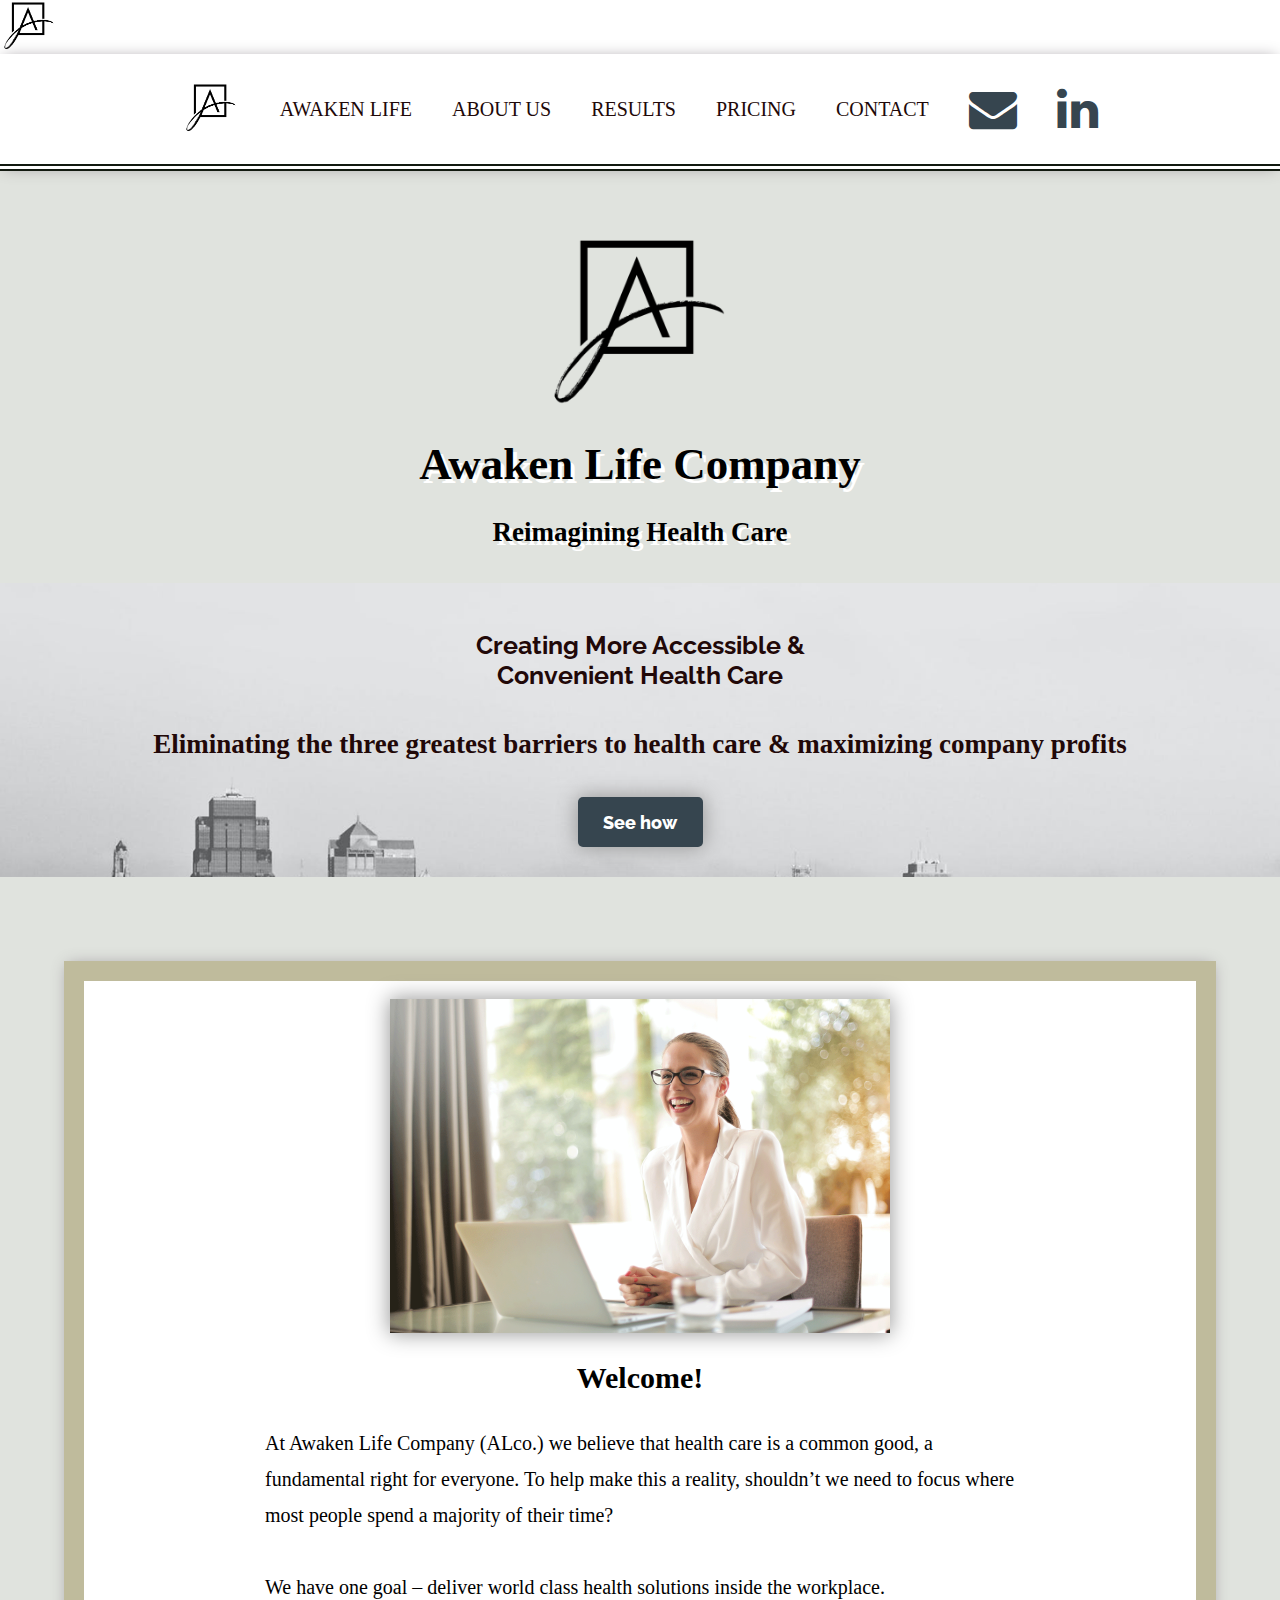
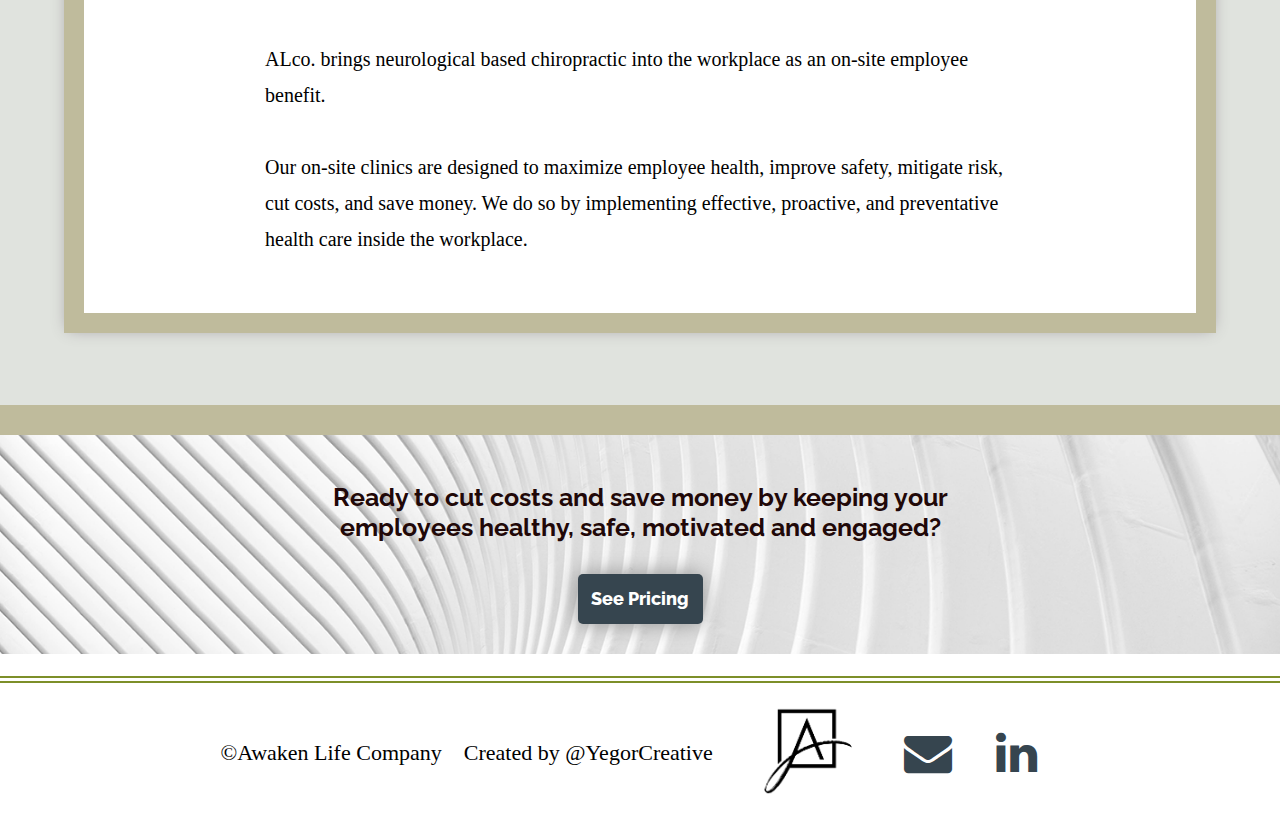
<file: index.html>
<!DOCTYPE html>
<html>
<head>
<title>Awaken Life Company</title>
<meta charset="UTF-8">
<meta name="description" content="Awaken Life Company">
<meta name="keywords" content="HTML, CSS, JavaScript">
<meta name="keywords" content="Awaken Life Company, Creating More Accessible & Convenient Health Care">
<meta name="descript" content="YegorCreative">
<meta name="viewport" content="width=device-width, initial-scale=1.0">
<link rel="stylesheet"  href="CSS/styles.css">
<link rel="stylesheet"  href="CSS/responsive.css">
<link rel="stylesheet" href="https://cdnjs.cloudflare.com/ajax/libs/font-awesome/4.7.0/css/font-awesome.min.css">
<link rel="preconnect" href="https://fonts.gstatic.com">
<link href="https://fonts.googleapis.com/css2?family=Raleway:ital,wght@0,100;0,200;0,300;0,400;0,500;0,600;0,700;0,800;0,900;1,100;1,200;1,300;1,400;1,500;1,600;1,700;1,800;1,900&display=swap" rel="stylesheet">
<link rel="icon" href="Assets/lisamonson.ico" type="image/x-icon"/>
</head>


<body>
  <div class="justLogo"> <a href="index.html"><img src="Assets/cropped-website-logo.png" alt="Awaken Logo" height="50px"></a></div>

    <div id="mySidenav" class="sidenav">
        <a href="javascript:void(0)" class="closebtn" onclick="closeNav()">&times;</a>
        <a href="index.html"><img src="Assets/cropped-website-logo.png" alt="Awaken Logo" height="50px"></a>
        <a href="index.html">AWAKEN LIFE</a>
        <a href="about.html">ABOUT US</a>
        <a href="results.html">RESULTS</a>
        <a href="pricing.html">PRICING</a>
        <a href="contact.html">CONTACT</a>
        <a href="mailto:kenwilson.dc@gmail.com"><i class="fa fa-envelope" style="font-size:48px;color:#36454F"></i></a> 
        <a href="https://www.linkedin.com/company/awaken-life-company/"><i class="fa fa-linkedin" style="font-size:48px;color:#36454F"></i></a>
      </div>
      <span class="openMenu" style="font-size:50px;cursor:pointer" onclick="openNav()">&#9776; </span>
    <div class="containerForMenu">
      <div class="sidenavDesctop">
        <a href="index.html"><img src="Assets/cropped-website-logo.png" alt="Awaken Logo" height="50px"></a>
        <a href="index.html">AWAKEN LIFE</a>
        <a href="about.html">ABOUT US</a>
        <a href="results.html">RESULTS</a>
        <a href="pricing.html">PRICING</a>
        <a href="contact.html">CONTACT</a>
        <a href="mailto:kenwilson.dc@gmail.com"><i class="fa fa-envelope" style="font-size:48px;color:#36454F"></i></a> 
        <a href="https://www.linkedin.com/company/awaken-life-company/"><i class="fa fa-linkedin" style="font-size:48px;color:#36454F"></i></a>
      </div>
    </div>
    <button onclick="topFunction()" id="myBtn" title="Go to top">Top</button>
    <div class="firstBanner">
      <div class="whiteBox">
      <img src="Assets/cropped-website-logo.png" alt="Lisa monsons Logo" width="200px">
      <h1>Awaken Life Company</h1>
      <h2>Reimagining Health Care</h2>
    </div>
    </div>
    <div class="parallax">
      <h1 class="text-info">Creating More Accessible & <br>Convenient Health Care</h1>
      <h2>Eliminating the three greatest barriers to health care & maximizing company profits</h2>
      <a href="about.html" class="newButton">See how</a>
    </div>

    <div class="oneColor">
    <div class="stripes">
    <div class="aboutLisa">
      <div class="leftSide">
        <img class="awaken"src="Assets/awaken.png" alt="a picture of Lisa">
      </div>
      <div class="rightSide">
        <h1>Welcome!</h1>
        <p>At Awaken Life Company (ALco.) we believe that health care is a common good, a fundamental right for everyone. To help make this a reality, shouldn’t we need to focus where most people spend a majority of their time?<br><br>
    We have one goal – deliver world class health solutions inside the workplace.<br><br>
    ALco. brings neurological based chiropractic into the workplace as an on-site employee benefit. <br><br>
    Our on-site clinics are designed to maximize employee health, improve safety, mitigate risk, cut costs, and save money. We do so by implementing effective, proactive, and preventative health care inside the workplace.<br><br>
    </p>
    </div>
    </div>
  </div>
</div>
<!-- 
 <div class="sideBySide">
  <div class="sideLeft">
    <div class="texters">
    <p>Deep down in our core, we all want to make a difference. We all want to leave a legacy, change what’s wrong, and make a lasting positive impact in this world. We all want a richer, happier, more fulfilling life and we all want to live to our fullest potential.</p>
    <p>At ALco., we believe that we are all programmed for victory. We believe that greatness is in you, because Greatness has made you. We also believe that the late Steve Jobs said it best when he proclaimed…</p></div>
  </div>
  <div class="sideRight">
   <img src="Assets/pexels2.png" alt="happy workplace">
  </div>
</div>
<div class="sideBySide1">
  <div class="sideLeft1">
    <img src="Assets/steve-jobs-young.png" alt="Steve Jobs ">
  </div>
  <div class="sideRight1">
    <div class="texters">
    <h1>The people who are crazy enough to think they can change the world, are the ones who do</h1>
    <p><cite>Steve Jobs</cite></p>
    <cite><q>Here’s to the crazy ones, the misfits, the rebels, the troublemakers, the round pegs in the square holes … the ones who see things differently – they’re not fond of rules, and they have no respect for the status quo …<br><br>

      You can quote them, disagree with them, glorify or vilify them, but the only thing you can’t do is ignore them because they change things …<br><br>
      
      They push the human race forward, and while some may see them as the crazy ones, we see genius, because the people who are crazy enough to think that they can change the world, are the ones who do.</q></cite></div>
  </div>
</div>Write your comments here -->

<div class="parallax1">
  <h1 class="text-info">Ready to cut costs and save money by keeping your<br> employees healthy, safe, motivated and engaged?</h1>
  
  <a href="pricing.html" class="newButton">See Pricing</a>
</div>



<div class="footerMain">
  <p>©Awaken Life Company</p>
  <a href="https://www.instagram.com/yegorcreative/" aria-label="Link to YegorCreative instagram page">Created by @YegorCreative</a>
  <a href="index.html"><img src="Assets/cropped-website-logo.png" alt="Lisas Logo" height="90px"></a>
  <a href="mailto:kenwilson.dc@gmail.com"><i class="fa fa-envelope" style="font-size:48px;color:#36454F"></i></a>
  <a href="https://www.linkedin.com/company/awaken-life-company/"><i class="fa fa-linkedin" style="font-size:48px;color:#36454F"></i></a>
  

</div>
      <script src="javascript/app.js"></script>
      <script src="javascript/jquery.min.js"></script>
</body>

</html>
</file>
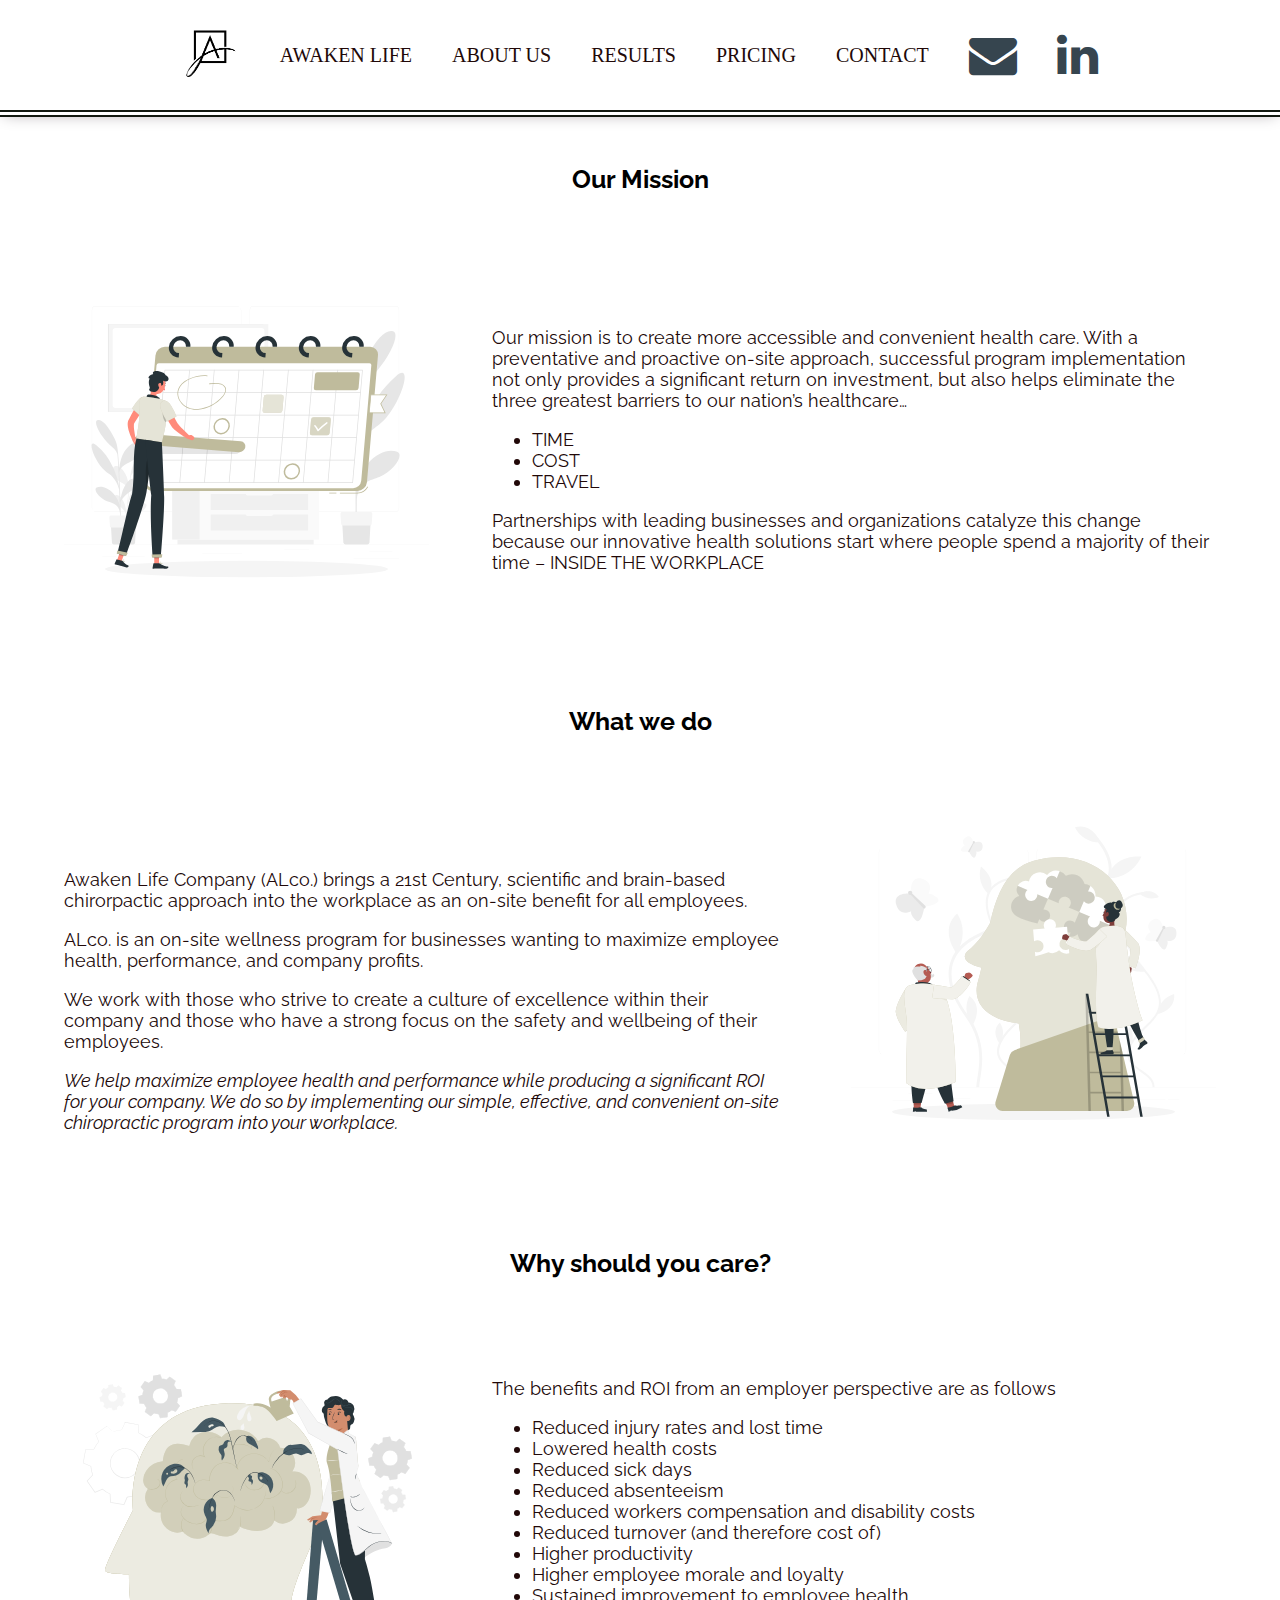
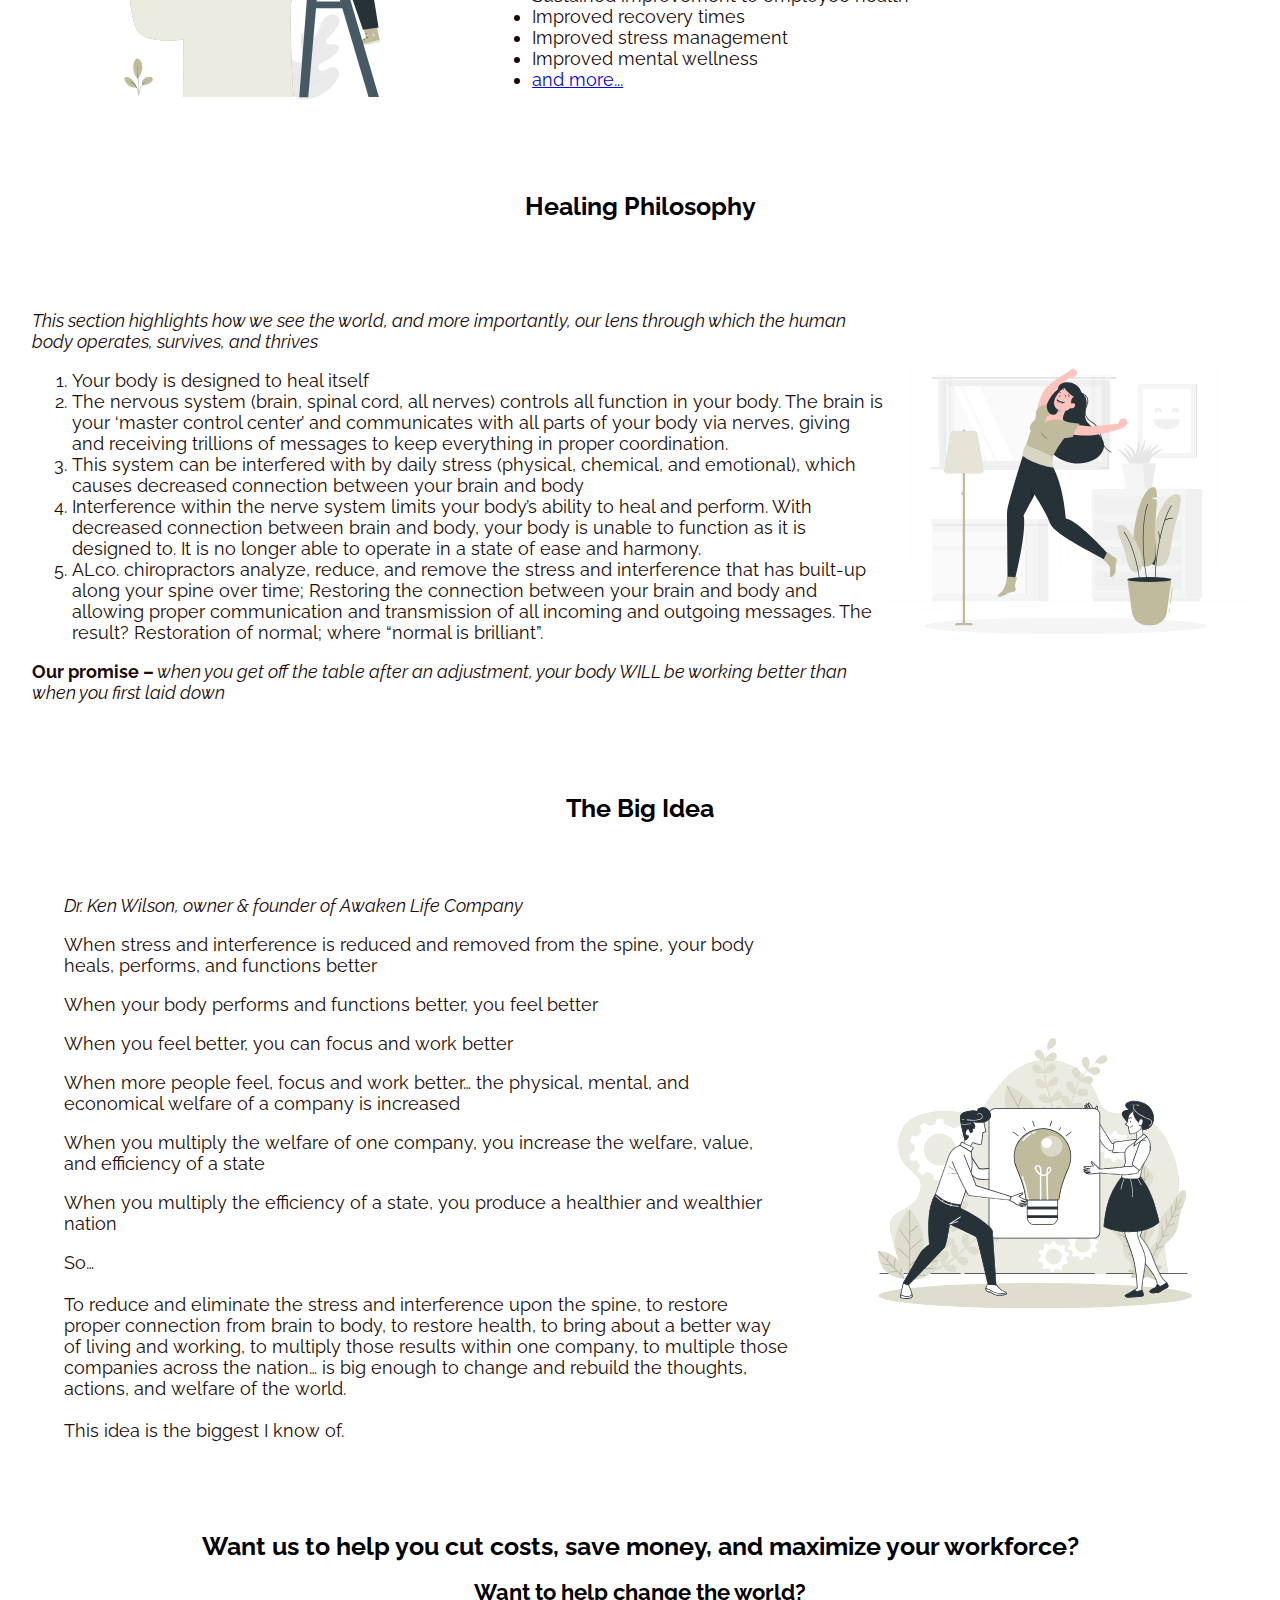
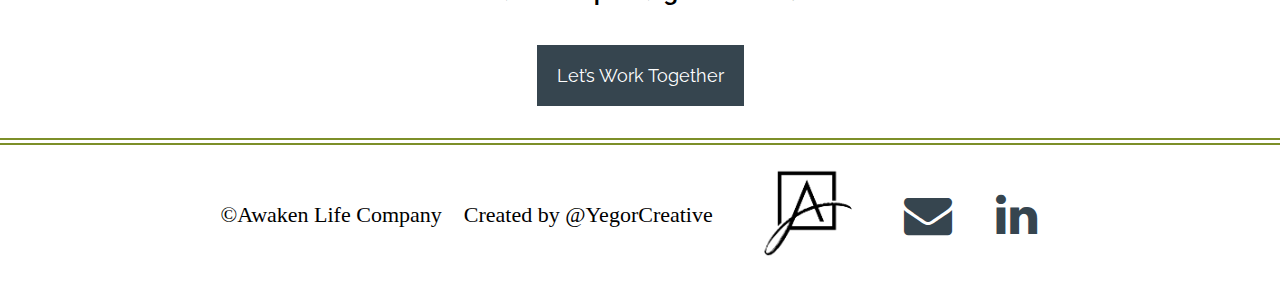
<file: about.html>
<!DOCTYPE html>
<html>
<head>
<title>Awaken Life Company</title>
<meta charset="UTF-8">
<meta name="description" content="Awaken Life Company">
<meta name="keywords" content="HTML, CSS, JavaScript">
<meta name="keywords" content="Awaken Life Company, Creating More Accessible & Convenient Health Care">
<meta name="descript" content="YegorCreative">
<meta name="viewport" content="width=device-width, initial-scale=1.0">
<link rel="stylesheet"  href="CSS/styles.css">
<link rel="stylesheet"  href="CSS/responsive.css">
<link rel="stylesheet" href="https://cdnjs.cloudflare.com/ajax/libs/font-awesome/4.7.0/css/font-awesome.min.css">
<link rel="preconnect" href="https://fonts.gstatic.com">
<link href="https://fonts.googleapis.com/css2?family=Raleway:ital,wght@0,100;0,200;0,300;0,400;0,500;0,600;0,700;0,800;0,900;1,100;1,200;1,300;1,400;1,500;1,600;1,700;1,800;1,900&display=swap" rel="stylesheet">
<link rel="icon" href="Assets/lisamonson.ico" type="image/x-icon"/>
</head>


<body>

    <div id="mySidenav" class="sidenav">
        <a href="javascript:void(0)" class="closebtn" onclick="closeNav()">&times;</a>
        <a href="index.html"><img src="Assets/cropped-website-logo.png" alt="Awaken Logo" height="50px"></a>
        <a href="index.html">AWAKEN LIFE</a>
        <a href="about.html">ABOUT US</a>
        <a href="results.html">RESULTS</a>
        <a href="pricing.html">PRICING</a>
        <a href="contact.html">CONTACT</a>
        <a href="mailto:kenwilson.dc@gmail.com"><i class="fa fa-envelope" style="font-size:48px;color:#36454F"></i></a> 
        <a href="https://www.linkedin.com/company/awaken-life-company/"><i class="fa fa-linkedin" style="font-size:48px;color:#36454F"></i></a>
      </div>
      <span class="openMenu" style="font-size:50px;cursor:pointer" onclick="openNav()">&#9776; </span>
    <div class="containerForMenu">
      <div class="sidenavDesctop">
        <a href="index.html"><img src="Assets/cropped-website-logo.png" alt="Awaken Logo" height="50px"></a>
        <a href="index.html">AWAKEN LIFE</a>
        <a href="about.html">ABOUT US</a>
        <a href="results.html">RESULTS</a>
        <a href="pricing.html">PRICING</a>
        <a href="contact.html">CONTACT</a>
        <a href="mailto:kenwilson.dc@gmail.com"><i class="fa fa-envelope" style="font-size:48px;color:#36454F"></i></a> 
        <a href="https://www.linkedin.com/company/awaken-life-company/"><i class="fa fa-linkedin" style="font-size:48px;color:#36454F"></i></a>
      </div>
    </div>
    <button onclick="topFunction()" id="myBtn" title="Go to top">Top</button>
    
    <h1 class="text-info" style="padding: 30px;">Our Mission</h1>
    <div class="mission">
      
      <div class="missionRight">
        <img src="Assets/Schedule.svg" alt="scedule graphics">
      </div>
      <div class="missionLeft">
        <p>Our mission is to create more accessible and convenient health care. With a preventative and proactive on-site approach, successful program implementation not only provides a significant return on investment, but also helps eliminate the three greatest barriers to our nation’s healthcare…</p>
        <ul>
          <li>TIME</li>
          <li>COST</li>
          <li>TRAVEL</li>
        </ul>
        <p>Partnerships with leading businesses and organizations catalyze this change because our innovative health solutions start where people spend a majority of their time – INSIDE THE WORKPLACE</p>
      </div>
    </div>
    <h1 class="text-info" style="padding: 30px;">What we do</h1>
    <div class="workStaff">
      
      <div class="workRight">
        <p>Awaken Life Company (ALco.) brings a 21st Century, scientific and brain-based chirorpactic approach into the workplace as an on-site benefit for all employees.</p>
        <p>ALco. is an on-site wellness program for businesses wanting to maximize employee health, performance, and company profits.</p>
        <p>We work with those who strive to create a culture of excellence within their company and those who have a strong focus on the safety and wellbeing of their employees.</p>
        <cite>We help maximize employee health and performance while producing a significant ROI for your company. We do so by implementing our simple, effective, and convenient on-site chiropractic program into your workplace.</cite>
      </div>
      <div class="workLeft">
        <img src="Assets/Mental.svg" alt="scedule graphics">
      </div>
    </div>
    <h1 class="text-info" style="padding: 30px;">Why should you care?</h1>
    <div class="mission">
      
      <div class="missionRight">
        <img src="Assets/Mental2.svg" alt="scedule graphics">
      </div>
      <div class="missionLeft">
        <p>The benefits and ROI from an employer perspective are as follows </p>
        <ul>
          <li>Reduced injury rates and lost time</li>
          <li>Lowered health costs</li>
          <li>Reduced sick days</li>
          <li>Reduced absenteeism</li>
          <li>Reduced workers compensation and disability costs</li>
          <li>Reduced turnover (and therefore cost of)</li>
          <li>Higher productivity</li>
          <li>Higher employee morale and loyalty</li>
          <li>Sustained improvement to employee health</li>
          <li>Improved recovery times</li>
          <li>Improved stress management</li>
          <li>Improved mental wellness</li>
          <li><a href="results.html">and more...</a></li>
        </ul>
       
      </div>
    </div>
   <!--  <h1 class="text-info" style="padding: 30px;">The <q>Big Idea</q></h1>
   <div class="theBigIdea">
      <p>Dr. Ken (founder & owner of ALco.) read B.J. Palmer’s ‘Big Idea’ during his first year in chiropractic college. Instantly, his vision grew. One brick-and-mortar clinic was not enough. One clinic would not create the impact and change that this world so desperately needs. The result? Reimagining health care and the impact of on-site wellness programs.</p>
    <img src="Assets/the-big-idea.png" alt="the big idea picture from book" >
    </div>-->
    <h1 class="text-info" style="padding: 30px;">Healing Philosophy</h1>
    <div class="healing">
      <div class="healingLeft">
        
        <p><i>This section highlights how we see the world, and more importantly, our lens through which the human body operates, survives, and thrives</i></i></p>
      <ol>
        <li>Your body is designed to heal itself</li>
        <li>The nervous system (brain, spinal cord, all nerves) controls all function in your body. The brain is your ‘master control center’ and communicates with all parts of your body via nerves, giving and receiving trillions of messages to keep everything in proper coordination.</li>
        <li>This system can be interfered with by daily stress (physical, chemical, and emotional), which causes decreased connection between your brain and body</li>
        <li>Interference within the nerve system limits your body’s ability to heal and perform. With decreased connection between brain and body, your body is unable to function as it is designed to. It is no longer able to operate in a state of ease and harmony.</li>
        <li>ALco. chiropractors analyze, reduce, and remove the stress and interference that has built-up along your spine over time; Restoring the connection between your brain and body and allowing proper communication and transmission of all incoming and outgoing messages. The result? Restoration of normal; where “normal is brilliant”.</li>
      </ol>
      <p><b>Our promise –</b><i> when you get off the table after an adjustment, your body WILL be working better than when you first laid down</i></p>
    </div>
      <div class="healingRight">
        <img src="Assets/Enthusiastic-rafiki.svg" alt="enthusiastic picture.">
      </div>
    </div>
    <h1 class="text-info" style="padding: 30px;">The Big Idea</h1>
    <div class="bigIdea">
      <div class="bigLeft">
        <address>Dr. Ken Wilson, owner & founder of Awaken Life Company</address>
        <p>When stress and interference is reduced and removed from the spine, your body heals, performs, and functions better</p>
        <p>When your body performs and functions better, you feel better</p>
        <p>When you feel better, you can focus and work better</p>
        <p>When more people feel, focus and work better… the physical, mental, and economical welfare of a company is increased</p>
        <p>When you multiply the welfare of one company, you increase the welfare, value, and efficiency of a state</p>
        <p>When you multiply the efficiency of a state, you produce a healthier and wealthier nation</p>
        <p>So…<br><br>

          To reduce and eliminate the stress and interference upon the spine, to restore proper connection from brain to body, to restore health, to bring about a better way of living and working, to multiply those results within one company, to multiple those companies across the nation… is big enough to change and rebuild the thoughts, actions, and welfare of the world.
          <br><br>
          This idea is the biggest I know of.</p>
      </div>
      <div class="bigRight">
        <img src="Assets/Sharing4.svg" alt="just a idea revised">
      </div>
    </div>
    <div class="helpNeeded">
      <h1>Want us to help you cut costs, save money, and maximize your workforce?</h1>
      <h2>Want to help change the world?</h2><br><br>
      <a href="contact.html">Let’s Work Together</a>
    </div>
<div class="footerMain">
  <p>©Awaken Life Company</p>
  <a href="https://www.instagram.com/yegorcreative/" aria-label="Link to YegorCreative instagram page">Created by @YegorCreative</a>
  <a href="index.html"><img src="Assets/cropped-website-logo.png" alt="Lisas Logo" height="90px"></a>
  <a href="mailto:kenwilson.dc@gmail.com"><i class="fa fa-envelope" style="font-size:48px;color:#36454F"></i></a>
  <a href="https://www.linkedin.com/company/awaken-life-company/"><i class="fa fa-linkedin" style="font-size:48px;color:#36454F"></i></a>
  

</div>
      <script src="javascript/app.js"></script>
      <script src="javascript/jquery.min.js"></script>
</body>

</html>
</file>
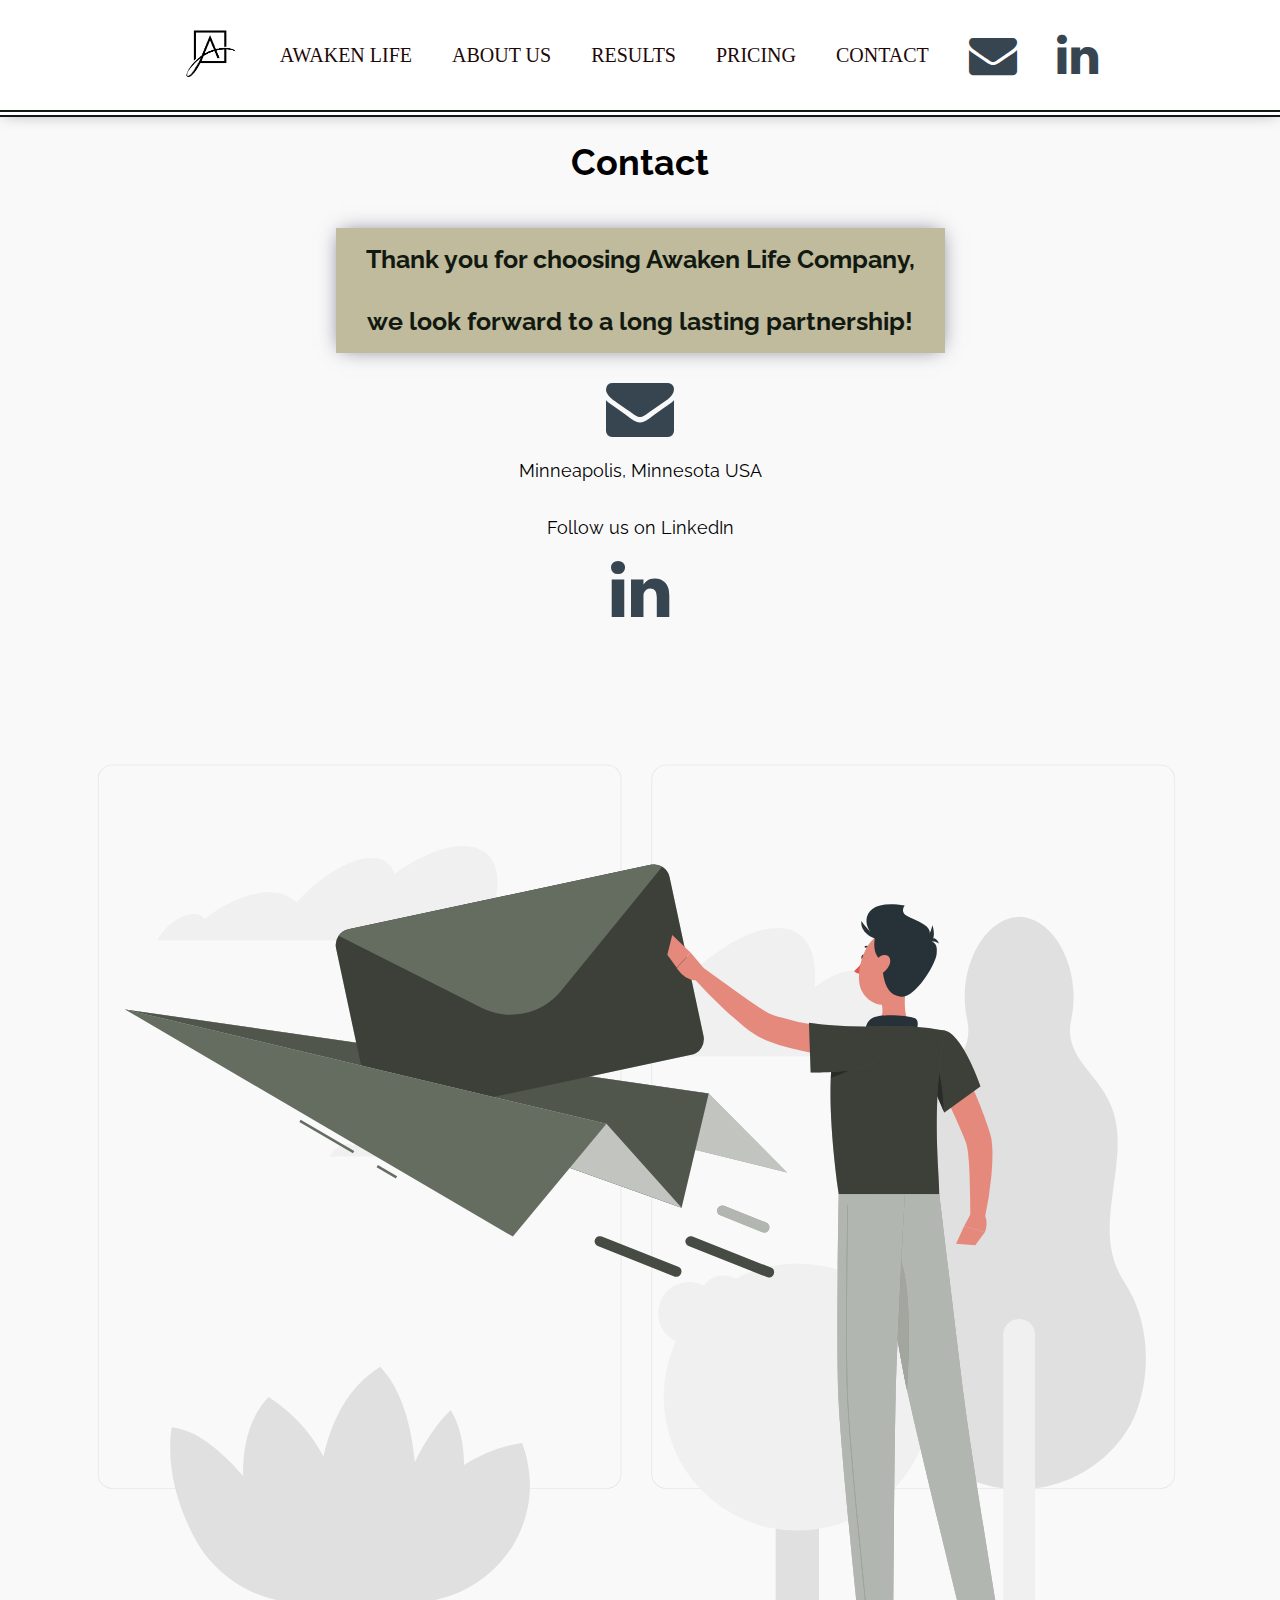
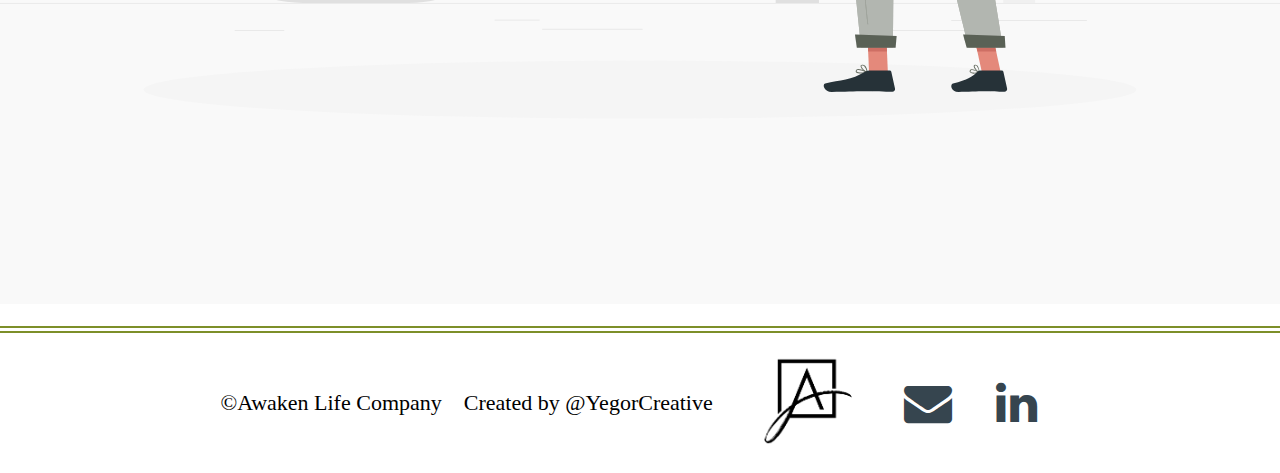
<file: contact.html>
<!DOCTYPE html>
<html>
<head>
<title>Awaken Life Company</title>
<meta charset="UTF-8">
<meta name="description" content="Awaken Life Company">
<meta name="keywords" content="HTML, CSS, JavaScript">
<meta name="keywords" content="Awaken Life Company, Creating More Accessible & Convenient Health Care">
<meta name="descript" content="YegorCreative">
<meta name="viewport" content="width=device-width, initial-scale=1.0">
<link rel="stylesheet"  href="CSS/styles.css">
<link rel="stylesheet"  href="CSS/responsive.css">
<link rel="stylesheet" href="https://cdnjs.cloudflare.com/ajax/libs/font-awesome/4.7.0/css/font-awesome.min.css">
<link rel="preconnect" href="https://fonts.gstatic.com">
<link href="https://fonts.googleapis.com/css2?family=Raleway:ital,wght@0,100;0,200;0,300;0,400;0,500;0,600;0,700;0,800;0,900;1,100;1,200;1,300;1,400;1,500;1,600;1,700;1,800;1,900&display=swap" rel="stylesheet">
<link rel="icon" href="Assets/lisamonson.ico" type="image/x-icon"/>
</head>


<body>

    <div id="mySidenav" class="sidenav">
        <a href="javascript:void(0)" class="closebtn" onclick="closeNav()">&times;</a>
        <a href="index.html"><img src="Assets/cropped-website-logo.png" alt="Awaken Logo" height="50px"></a>
        <a href="index.html">AWAKEN LIFE</a>
        <a href="about.html">ABOUT US</a>
        <a href="results.html">RESULTS</a>
        <a href="pricing.html">PRICING</a>
        <a href="contact.html">CONTACT</a>
        <a href="mailto:kenwilson.dc@gmail.com"><i class="fa fa-envelope" style="font-size:48px;color:#36454F"></i></a> 
        <a href="https://www.linkedin.com/company/awaken-life-company/"><i class="fa fa-linkedin" style="font-size:48px;color:#36454F"></i></a>
      </div>
      <span class="openMenu" style="font-size:50px;cursor:pointer" onclick="openNav()">&#9776; </span>
    <div class="containerForMenu">
      <div class="sidenavDesctop">
        <a href="index.html"><img src="Assets/cropped-website-logo.png" alt="Awaken Logo" height="50px"></a>
        <a href="index.html">AWAKEN LIFE</a>
        <a href="about.html">ABOUT US</a>
        <a href="results.html">RESULTS</a>
        <a href="pricing.html">PRICING</a>
        <a href="contact.html">CONTACT</a>
        <a href="mailto:kenwilson.dc@gmail.com"><i class="fa fa-envelope" style="font-size:48px;color:#36454F"></i></a> 
        <a href="https://www.linkedin.com/company/awaken-life-company/"><i class="fa fa-linkedin" style="font-size:48px;color:#36454F"></i></a>
        
      </div>
    </div>
    <button onclick="topFunction()" id="myBtn" title="Go to top">Top</button>
    <div class="contactsBanner" >
     
      
      <h1>Contact</h1>
      <h2>Thank you for choosing Awaken Life Company, <br>we look forward to a long lasting partnership! </h2>
      <a href="mailto:kenwilson.dc@gmail.com"><i class="fa fa-envelope" style="font-size:68px;color:#36454F"></i></a>
      <p>Minneapolis, Minnesota USA</p>
      <p>Follow us on LinkedIn</p>
      <a href="https://www.linkedin.com/company/awaken-life-company/"><i class="fa fa-linkedin" style="font-size:68px;color:#36454F"></i></a>
      <img src="Assets/Mail.svg" alt="picture of someone sending a mail">
    
    </div>
    
<div class="footerMain">
  <p>©Awaken Life Company</p>
  <a href="https://www.instagram.com/yegorcreative/" aria-label="Link to YegorCreative instagram page">Created by @YegorCreative</a>
  <a href="index.html"><img src="Assets/cropped-website-logo.png" alt="Lisas Logo" height="90px"></a>
  <a href="mailto:kenwilson.dc@gmail.com"><i class="fa fa-envelope" style="font-size:48px;color:#36454F"></i></a>
  <a href="https://www.linkedin.com/company/awaken-life-company/"><i class="fa fa-linkedin" style="font-size:48px;color:#36454F"></i></a>
  
  

</div>
      <script src="javascript/app.js"></script>
      <script src="javascript/jquery.min.js"></script>
</body>

</html>
</file>
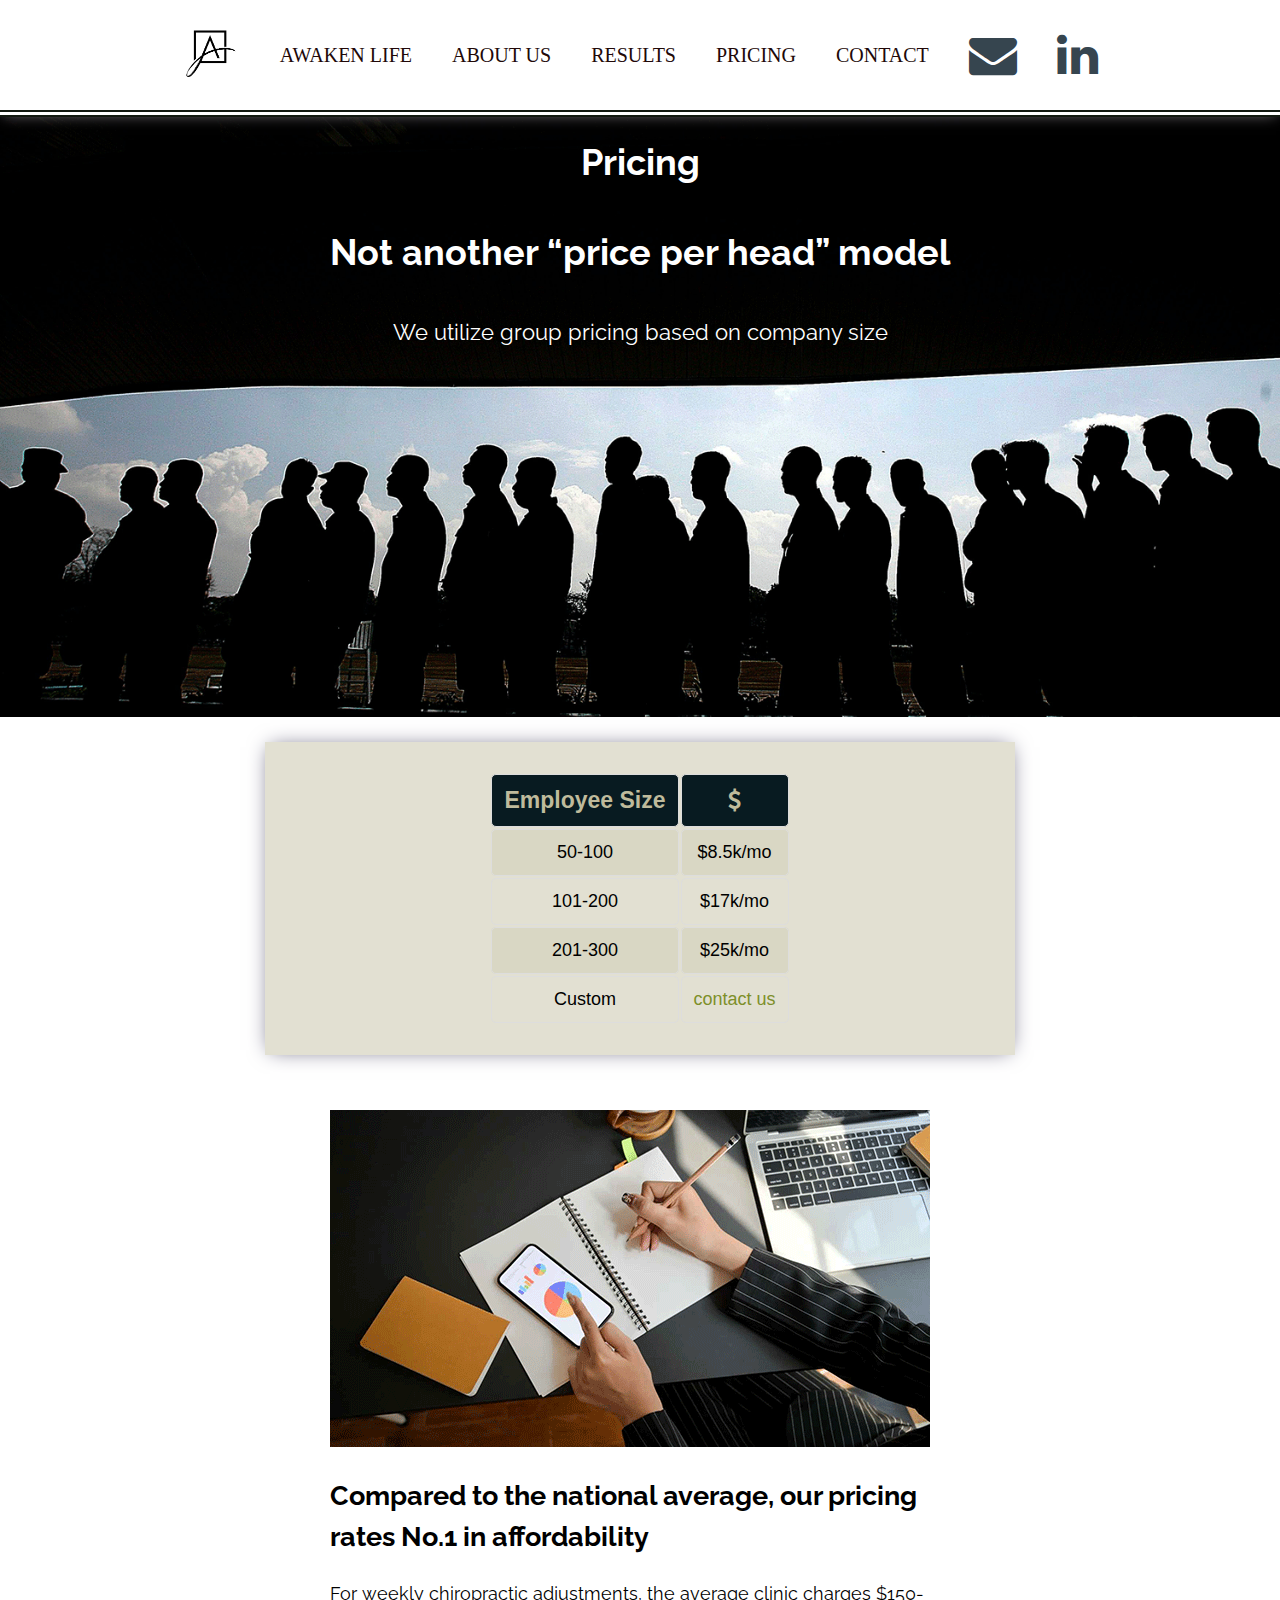
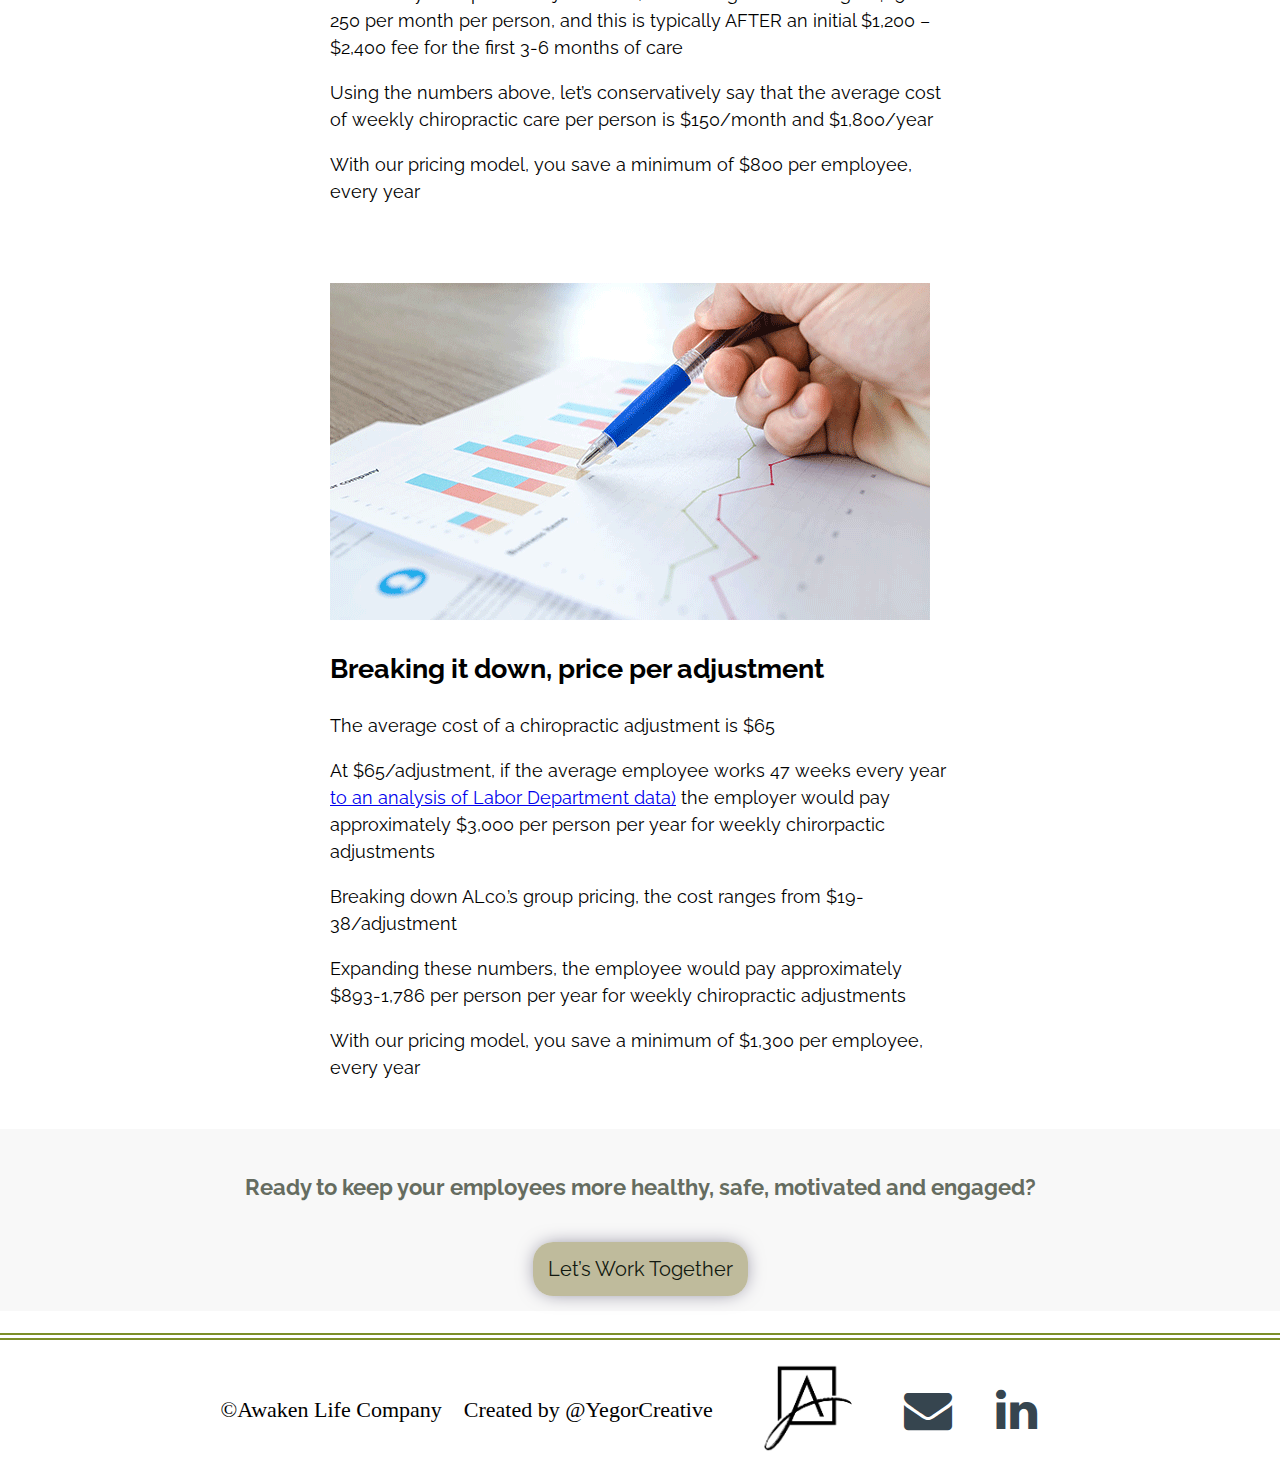
<file: pricing.html>
<!DOCTYPE html>
<html>
<head>
<title>Awaken Life Company</title>
<meta charset="UTF-8">
<meta name="description" content="Awaken Life Company">
<meta name="keywords" content="HTML, CSS, JavaScript">
<meta name="keywords" content="Awaken Life Company, Creating More Accessible & Convenient Health Care">
<meta name="descript" content="YegorCreative">
<meta name="viewport" content="width=device-width, initial-scale=1.0">
<link rel="stylesheet"  href="CSS/styles.css">
<link rel="stylesheet"  href="CSS/responsive.css">
<link rel="stylesheet" href="https://cdnjs.cloudflare.com/ajax/libs/font-awesome/4.7.0/css/font-awesome.min.css">
<link rel="preconnect" href="https://fonts.gstatic.com">
<link href="https://fonts.googleapis.com/css2?family=Raleway:ital,wght@0,100;0,200;0,300;0,400;0,500;0,600;0,700;0,800;0,900;1,100;1,200;1,300;1,400;1,500;1,600;1,700;1,800;1,900&display=swap" rel="stylesheet">
<link rel="icon" href="Assets/lisamonson.ico" type="image/x-icon"/>
</head>


<body>

    <div id="mySidenav" class="sidenav">
        <a href="javascript:void(0)" class="closebtn" onclick="closeNav()">&times;</a>
        <a href="index.html"><img src="Assets/cropped-website-logo.png" alt="Awaken Logo" height="50px"></a>
        <a href="index.html">AWAKEN LIFE</a>
        <a href="about.html">ABOUT US</a>
        <a href="results.html">RESULTS</a>
        <a href="pricing.html">PRICING</a>
        <a href="contact.html">CONTACT</a>
        <a href="mailto:kenwilson.dc@gmail.com"><i class="fa fa-envelope" style="font-size:48px;color:#36454F"></i></a> 
        <a href="https://www.linkedin.com/company/awaken-life-company/"><i class="fa fa-linkedin" style="font-size:48px;color:#36454F"></i></a>
      </div>
      <span class="openMenu" style="font-size:50px;cursor:pointer" onclick="openNav()">&#9776;</span>
    <div class="containerForMenu">
      <div class="sidenavDesctop">
        <a href="index.html"><img src="Assets/cropped-website-logo.png" alt="Awaken Logo" height="50px"></a>
        <a href="index.html">AWAKEN LIFE</a>
        <a href="about.html">ABOUT US</a>
        <a href="results.html">RESULTS</a>
        <a href="pricing.html">PRICING</a>
        <a href="contact.html">CONTACT</a>
        <a href="mailto:kenwilson.dc@gmail.com"><i class="fa fa-envelope" style="font-size:48px;color:#36454F"></i></a> 
        <a href="https://www.linkedin.com/company/awaken-life-company/"><i class="fa fa-linkedin" style="font-size:48px;color:#36454F"></i></a>
        
      </div>
    </div>
    <button onclick="topFunction()" id="myBtn" title="Go to top">Top</button>
    <div class="pricingBanner" >
      <h1 class="pricing">Pricing</h1>
      <h1>Not another “price per head” model</h1>
      <p>We utilize group pricing based on company size</p>
      
    </div>
    <div class="pricingTable">
      <table>
        <tr>
        <th>Employee Size</th>
          <th><i class="fa fa-usd" aria-hidden="true"></i></th>
        </tr>
        <tr>
          <td>50-100</td>
          <td>$8.5k/mo</td>
        </tr>
        <tr>
          <td>101-200</td>
          <td>$17k/mo</td>
        </tr>
        <tr>
          <td>201-300</td>
          <td>$25k/mo</td>
        </tr>
        <tr>
          <td>Custom</td>
          <td><a href="contact.html">contact us</a></td>
        </tr>
        

      </table>
    </div>

    <div class="pricingExplained">
      <div class="boxsOne">
        <img src="Assets/pexel11.png" alt="workplace">
        <h2>Compared to the national average, our pricing rates No.1 in affordability</h2>
        <p>For weekly chiropractic adjustments, the average clinic charges $150-250 per month per person, and this is typically AFTER an initial $1,200 – $2,400 fee for the first 3-6 months of care</p>
        <p>Using the numbers above, let’s conservatively say that the average cost of weekly chiropractic care per person is $150/month and $1,800/year</p>
        <p>With our pricing model, you save a minimum of $800 per employee, every year</p>
      </div>
      <div class="boxsTwo">
        <img src="Assets/pexel12.png" alt="workplace">
        <h2>Breaking it down, price per adjustment</h2>
        <p>The average cost of a chiropractic adjustment is $65</p>
        <p>At $65/adjustment, if the average employee works 47 weeks every year <spa><a href="https://www.fool.com/careers/2017/12/17/heres-how-many-hours-the-average-american-works-pe.aspx"> to an analysis of Labor Department data)</a></spa> the employer would pay approximately $3,000 per person per year for weekly chirorpactic adjustments</p>
        <p>Breaking down ALco.’s group pricing, the cost ranges from $19-38/adjustment</p>
        <p>Expanding these numbers, the employee would pay approximately $893-1,786 per person per year for weekly chiropractic adjustments</p>
        <p>With our pricing model, you save a minimum of $1,300 per employee, every year</p>
      </div>
    </div>
    <div class="sectionLast">
      <h1>Ready to keep your employees more healthy, safe, motivated and engaged?</h1><br><br>
      <a href="contact.html">Let’s Work Together</a>
    </div>
<div class="footerMain">
  <p>©Awaken Life Company</p>
  <a href="https://www.instagram.com/yegorcreative/" aria-label="Link to YegorCreative instagram page">Created by @YegorCreative</a>
  <a href="index.html"><img src="Assets/cropped-website-logo.png" alt="Lisas Logo" height="90px"></a>
  <a href="mailto:kenwilson.dc@gmail.com"><i class="fa fa-envelope" style="font-size:48px;color:#36454F"></i></a>
  <a href="https://www.linkedin.com/company/awaken-life-company/"><i class="fa fa-linkedin" style="font-size:48px;color:#36454F"></i></a>
  
  

</div>
      <script src="javascript/app.js"></script>
      <script src="javascript/jquery.min.js"></script>
</body>

</html>
</file>
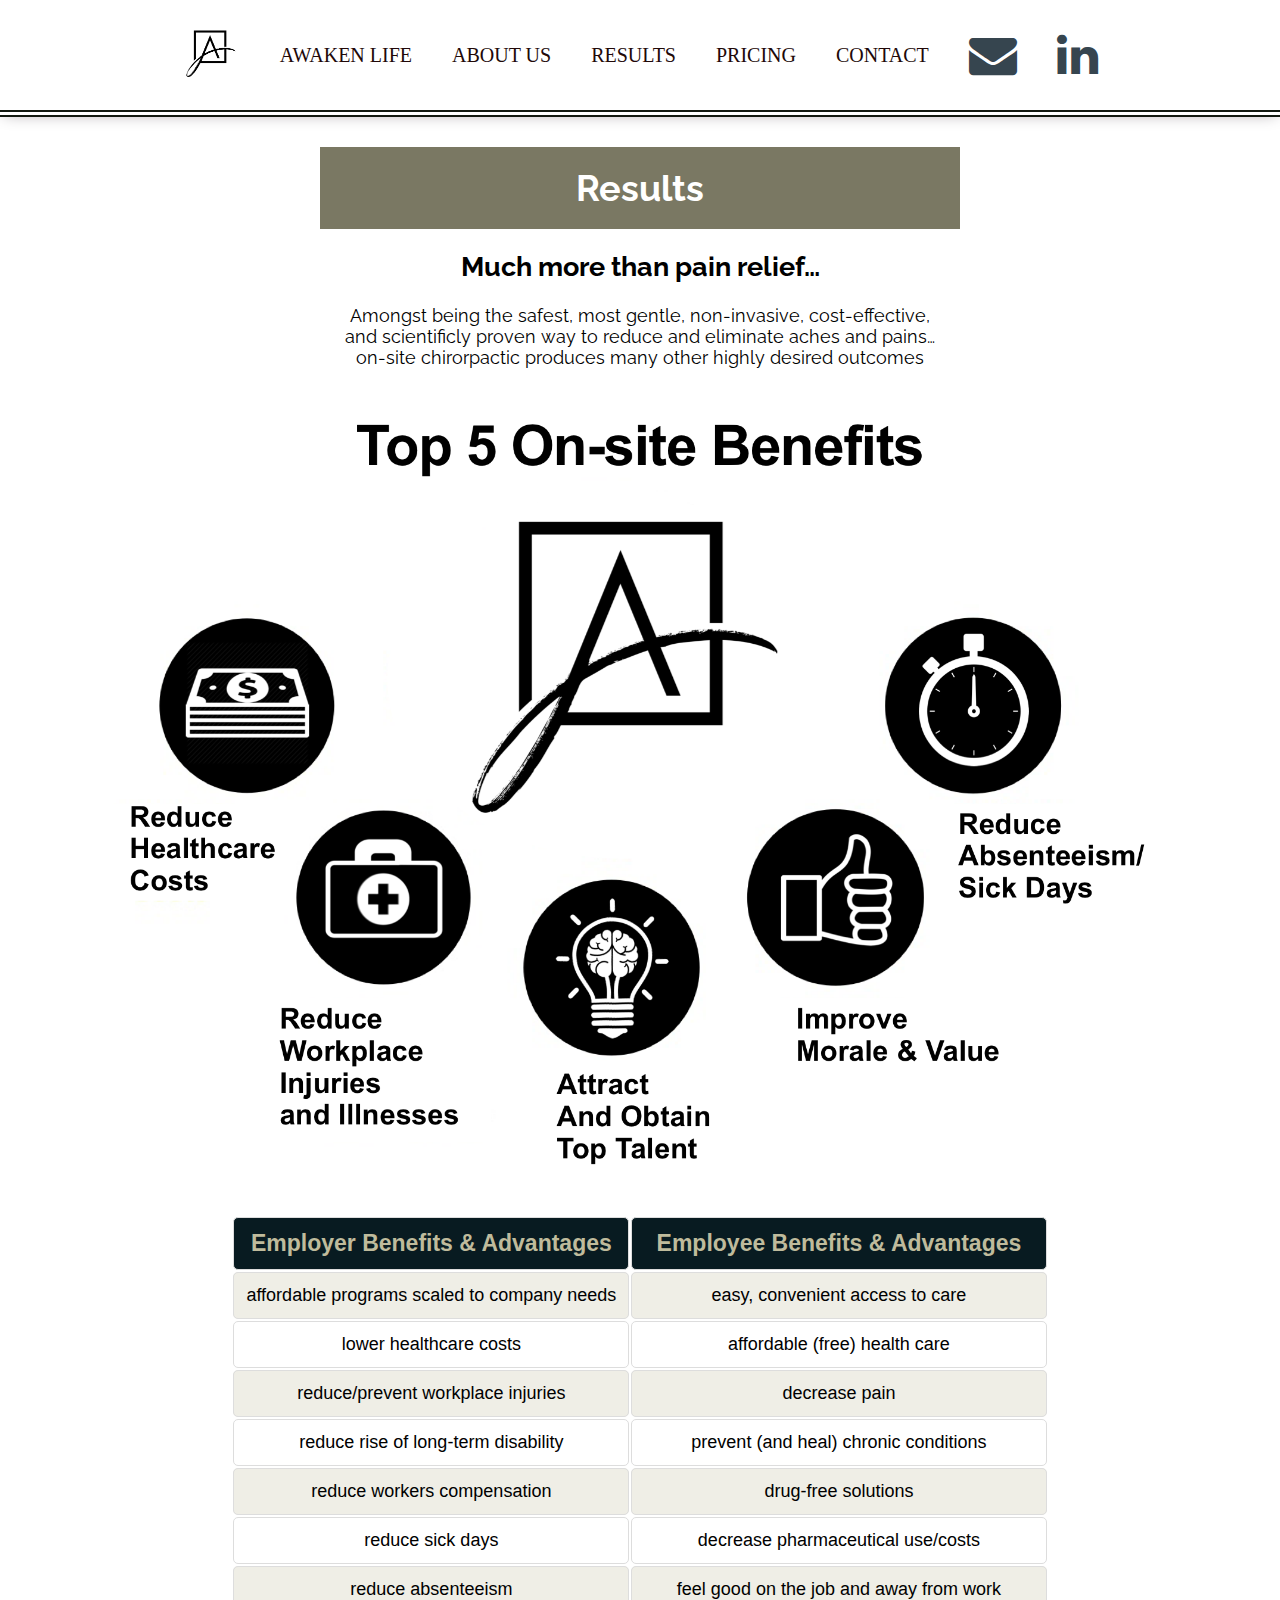
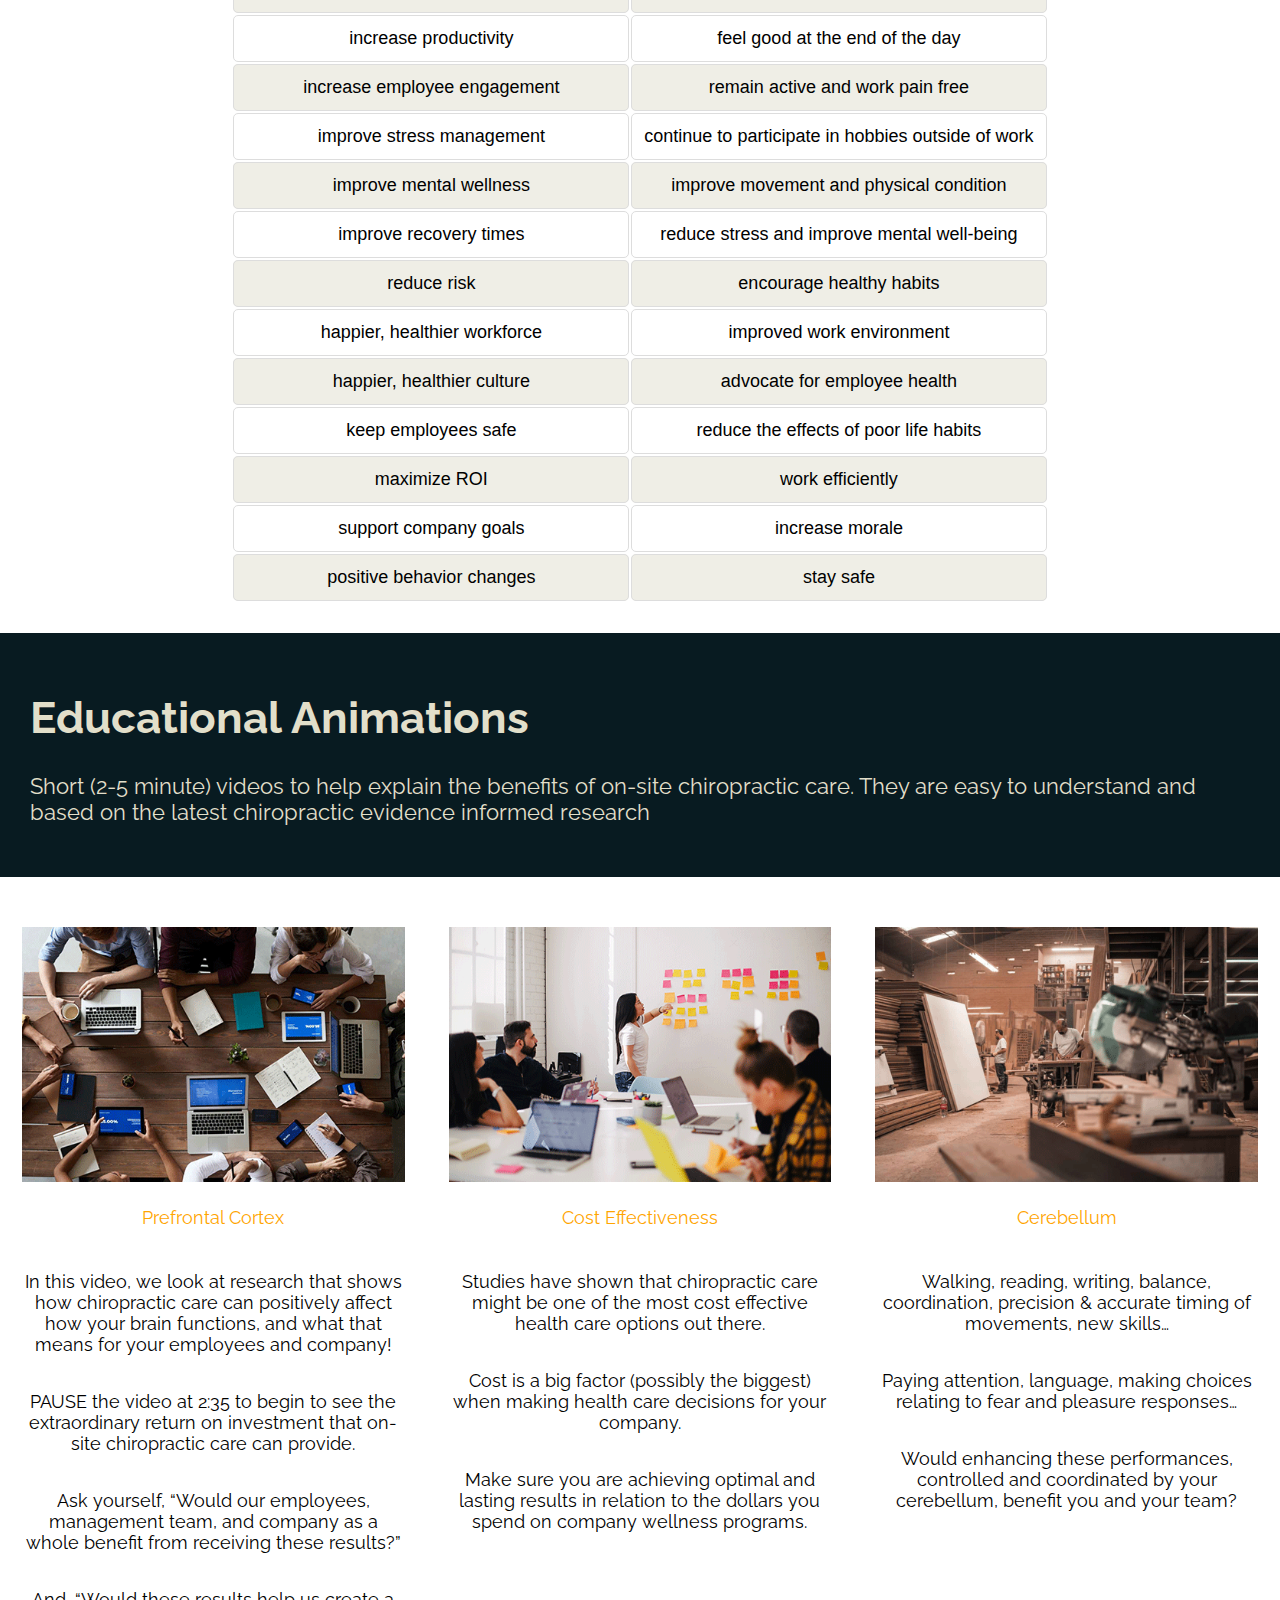
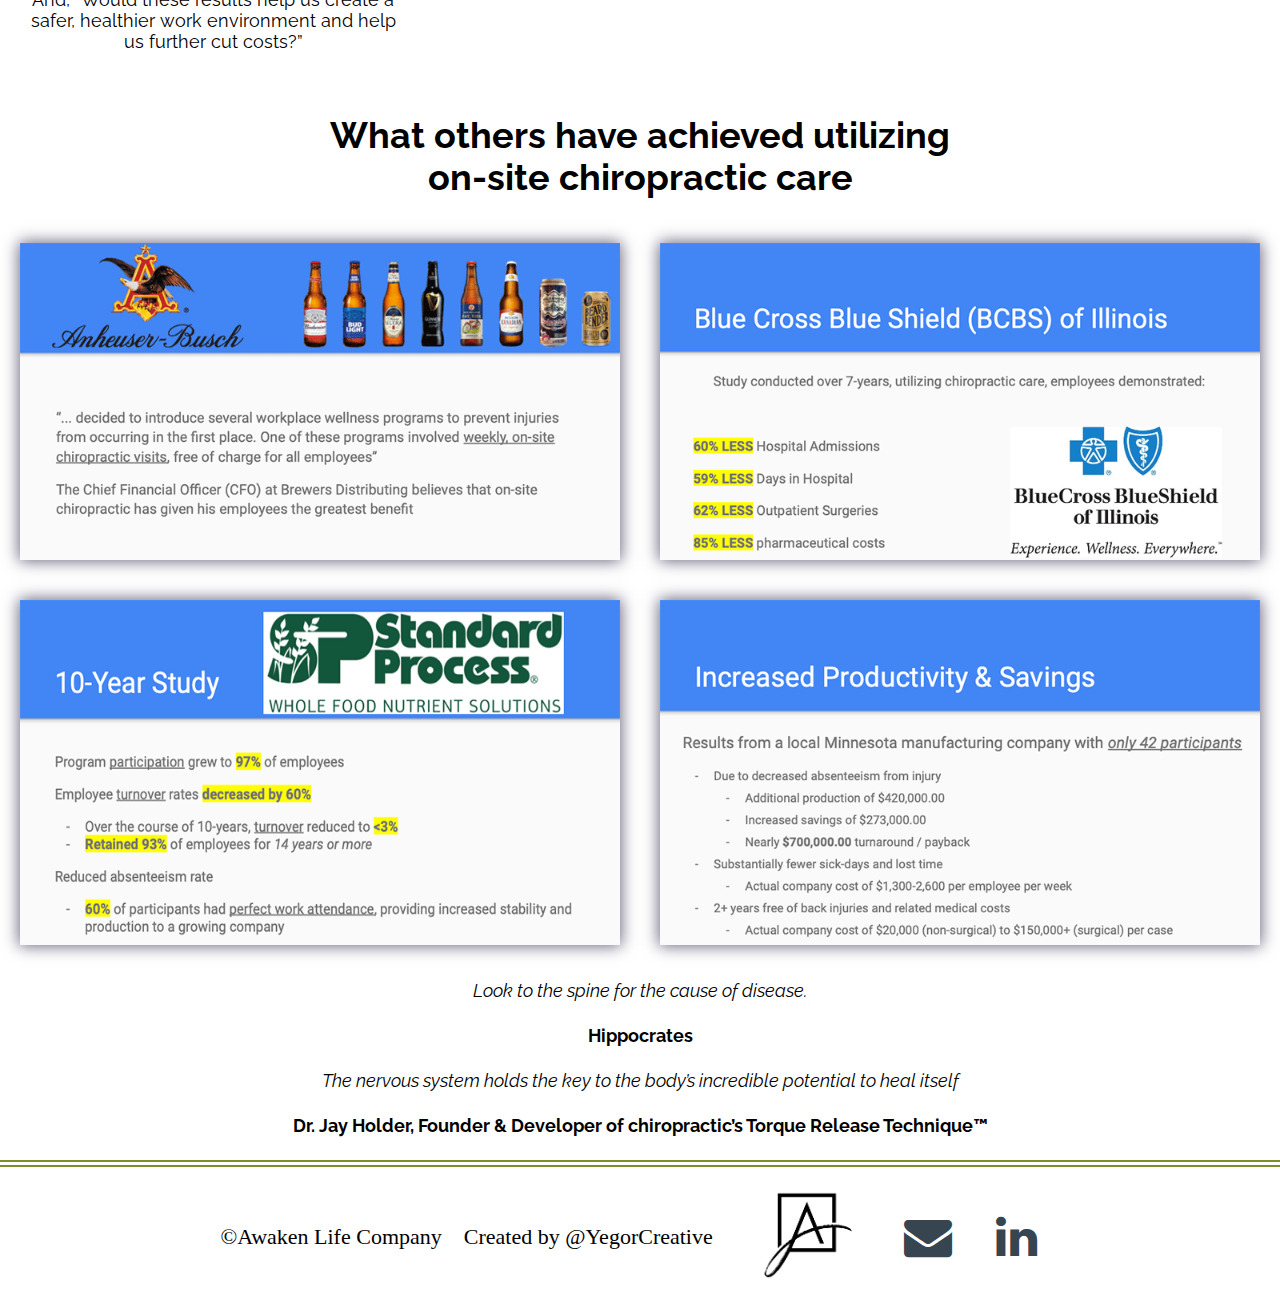
<file: results.html>
<!DOCTYPE html>
<html>
<head>
<title>Awaken Life Company</title>
<meta charset="UTF-8">
<meta name="description" content="Awaken Life Company">
<meta name="keywords" content="HTML, CSS, JavaScript">
<meta name="keywords" content="Awaken Life Company, Creating More Accessible & Convenient Health Care">
<meta name="descript" content="YegorCreative">
<meta name="viewport" content="width=device-width, initial-scale=1.0">
<link rel="stylesheet"  href="CSS/styles.css">
<link rel="stylesheet"  href="CSS/responsive.css">
<link rel="stylesheet" href="https://cdnjs.cloudflare.com/ajax/libs/font-awesome/4.7.0/css/font-awesome.min.css">
<link rel="preconnect" href="https://fonts.gstatic.com">
<link href="https://fonts.googleapis.com/css2?family=Raleway:ital,wght@0,100;0,200;0,300;0,400;0,500;0,600;0,700;0,800;0,900;1,100;1,200;1,300;1,400;1,500;1,600;1,700;1,800;1,900&display=swap" rel="stylesheet">
<link rel="icon" href="Assets/lisamonson.ico" type="image/x-icon"/>
</head>


<body>

    <div id="mySidenav" class="sidenav">
        <a href="javascript:void(0)" class="closebtn" onclick="closeNav()">&times;</a>
        <a href="index.html"><img src="Assets/cropped-website-logo.png" alt="Awaken Logo" height="50px"></a>
        <a href="index.html">AWAKEN LIFE</a>
        <a href="about.html">ABOUT US</a>
        <a href="results.html">RESULTS</a>
        <a href="pricing.html">PRICING</a>
        <a href="contact.html">CONTACT</a>
        <a href="mailto:kenwilson.dc@gmail.com"><i class="fa fa-envelope" style="font-size:48px;color:#36454F"></i></a> 
        <a href="https://www.linkedin.com/company/awaken-life-company/"><i class="fa fa-linkedin" style="font-size:48px;color:#36454F"></i></a>
      </div>
      <span class="openMenu" style="font-size:50px;cursor:pointer" onclick="openNav()">&#9776;</span>
    <div class="containerForMenu">
      <div class="sidenavDesctop">
        <a href="index.html"><img src="Assets/cropped-website-logo.png" alt="Awaken Logo" height="50px"></a>
        <a href="index.html">AWAKEN LIFE</a>
        <a href="about.html">ABOUT US</a>
        <a href="results.html">RESULTS</a>
        <a href="pricing.html">PRICING</a>
        <a href="contact.html">CONTACT</a>
        <a href="mailto:kenwilson.dc@gmail.com"><i class="fa fa-envelope" style="font-size:48px;color:#36454F"></i></a> 
        <a href="https://www.linkedin.com/company/awaken-life-company/"><i class="fa fa-linkedin" style="font-size:48px;color:#36454F"></i></a>
      </div>
    </div>
    <button onclick="topFunction()" id="myBtn" title="Go to top">Top</button>
    <div class="resultsBanner" >
      
      
      <h1>Results</h1>
      <h2>Much more than pain relief…</h2>
      <p>Amongst being the safest, most gentle, non-invasive, cost-effective, and scientificly proven way to reduce and eliminate aches and pains… on-site chirorpactic produces many other highly desired outcomes</p>
      <img src="Assets/benefits.png" alt="just an graphics to show benefits">
    
    </div>
    <div class="creatingTable">
      <table>
        <tr>
        <th>Employer Benefits & Advantages</th>
          <th>Employee Benefits & Advantages</th>
        </tr>
        <tr>
          <td>affordable programs scaled to company needs</td>
          <td>easy, convenient access to care</td>
        </tr>
        <tr>
          <td>lower healthcare costs</td>
          <td>affordable (free) health care</td>
        </tr>
        <tr>
          <td>reduce/prevent workplace injuries</td>
          <td>decrease pain</td>
        </tr>
        <tr>
          <td>reduce rise of long-term disability	</td>
          <td>prevent (and heal) chronic conditions</td>
        </tr>
        <tr>
          <td>reduce workers compensation</td>
          <td>drug-free solutions</td>
        </tr>
        <tr>
          <td>reduce sick days</td>
          <td>decrease pharmaceutical use/costs</td>
        </tr>
        <tr>
          <td>reduce absenteeism</td>
          <td>feel good on the job and away from work</td>
        </tr>
        <tr>
          <td>increase productivity</td>
          <td>feel good at the end of the day</td>
        </tr>
        <tr>
          <td>increase employee engagement</td>
          <td>remain active and work pain free</td>
        </tr>
        <tr>
          <td>improve stress management</td>
          <td>continue to participate in hobbies outside of work</td>
        </tr>
        <tr>
          <td>improve mental wellness</td>
          <td>improve movement and physical condition</td>
        </tr>
        <tr>
          <td>improve recovery times</td>
          <td>reduce stress and improve mental well-being</td>
        </tr>
        <tr>
          <td>reduce risk</td>
          <td>encourage healthy habits</td>
        </tr>
        <tr>
          <td>happier, healthier workforce</td>
          <td>improved work environment</td>
        </tr>
        <tr>
          <td>happier, healthier culture</td>
          <td>advocate for employee health</td>
        </tr>
        <tr>
          <td>keep employees safe</td>
          <td>reduce the effects of poor life habits</td>
        </tr>
        <tr>
          <td>maximize ROI</td>
          <td>work efficiently</td>
        </tr>
        <tr>
          <td>support company goals</td>
          <td>increase morale</td>
        </tr>
        <tr>
          <td>positive behavior changes</td>
          <td>stay safe</td>
        </tr>

      </table>
    </div>

    <div class="aboutVideo">
      <h1>Educational Animations</h1>
      <p>Short (2-5 minute) videos to help explain the benefits of on-site chiropractic care. They are easy to understand and based on the latest chiropractic evidence informed research</p>
    </div>
    <div class="threeBox">
      <div class="boxer one">
        <img src="Assets/pexels.3.png" alt="picture of group of coworkers">
        <a href="https://therealitycheck.com/animations/prefrontal-cortex/" >Prefrontal Cortex</a>
        <p>In this video, we look at research that shows how chiropractic care can positively affect how your brain functions, and what that means for your employees and company!</p>
        <p>PAUSE the video at 2:35 to begin to see the extraordinary return on investment that on-site chiropractic care can provide.</p>
        <p>Ask yourself, “Would our employees, management team, and company as a whole benefit from receiving these results?”</p>
        <p>And, “Would these results help us create a safer, healthier work environment and help us further cut costs?”</p>
      </div>
      <div class="boxer two">
        <img src="Assets/pexel.1.png" alt="picture of group of coworkers">
        <a href="https://therealitycheck.com/animations/cost-effectiveness/">Cost Effectiveness</a>
        <p>Studies have shown that chiropractic care might be one of the most cost effective health care options out there.</p>
        <p>Cost is a big factor (possibly the biggest) when making health care decisions for your company.</p>
        <p>Make sure you are achieving optimal and lasting results in relation to the dollars you spend on company wellness programs.</p>
      </div>
      <div class="boxer three">
        <img src="Assets/pexels.2.png" alt="picture of group of coworkers">
        <a href="https://therealitycheck.com/animations/cerebellum/">Cerebellum</a>
        <p>Walking, reading, writing, balance, coordination, precision & accurate timing of movements, new skills…</p>
        <p>Paying attention, language, making choices relating to fear and pleasure responses…</p>
        <p>Would enhancing these performances, controlled and coordinated by your cerebellum, benefit you and your team?</p>
      </div>
    </div>
    <h1 class="justText">What others have achieved utilizing <br>on-site chiropractic care</h1>
    <div class="fourBoxes">
      
      <img src="Assets/picture1.png" alt="picture that represents the brand">
      <img src="Assets/picture2.png" alt="picture of brand that tried this services">
      <img src="Assets/picture4.png" alt="picture of Whole foods brand">
      <img src="Assets/picture3.png" alt="picture of brand that uses our services">
    </div>
    <div class="quotes">
      <address>Look to the spine for the cause of disease.</address>
      <h4>Hippocrates</h4>
      <address>The nervous system holds the key to the body’s incredible potential to heal itself</address>
      <h4>Dr. Jay Holder, Founder & Developer of chiropractic’s Torque Release Technique™</h4>
    </div>
<div class="footerMain">
  <p>©Awaken Life Company</p>
  <a href="https://www.instagram.com/yegorcreative/" aria-label="Link to YegorCreative instagram page">Created by @YegorCreative</a>
  <a href="index.html"><img src="Assets/cropped-website-logo.png" alt="Lisas Logo" height="90px"></a>
  <a href="mailto:kenwilson.dc@gmail.com"><i class="fa fa-envelope" style="font-size:48px;color:#36454F"></i></a>
  <a href="https://www.linkedin.com/company/awaken-life-company/"><i class="fa fa-linkedin" style="font-size:48px;color:#36454F"></i></a>
  
  

</div>
      <script src="javascript/app.js"></script>
      <script src="javascript/jquery.min.js"></script>
</body>

</html>
</file>
<file: CSS/styles.css>
/*
This CSS resource incorporates links to font software which is the valuable copyrighted property of Monotype and/or its suppliers. You may not attempt to copy, install, redistribute, convert, modify or reverse engineer this font software. Please contact Monotype with any questions regarding Web Fonts: http://www.fonts.com
*/
body {
    margin: 0;
    min-width:320px;
    max-width: 1440px;
    margin: 0 auto;
    color: black;
    font-family: 'Raleway', sans-serif;
    font-size: 18px;
  }

  /* 
  colors 
  #E0E3DE 
   #BFBB9C
   #656C60
   #121910
   #081B21
   #210808
   #36454F
   #000000
   */
  .sidenav, .openMenu {
    display: none;
  }
.containerForMenu {
  width: 100%;
  display: flex;
  justify-content: center;
}
  .sidenavDesctop {
    width: 100%;
    height: 110px;
   /* background-color: #BFBB9C;*/
    border-block-end: double #121910 7px;
    display: flex;
    flex-direction: row;
    justify-content: center;
    align-items: center;
    z-index: 5;
    position: relative;
    margin-top: 0;
    box-shadow: 0px 0px 15px -4px rgba(153,148,153,1);
    font-family: "Bodoni";
  }
.sidenavDesctop a {
        padding: 20px;
        text-decoration: none;
        font-size: 20px;
        color: #210808; 
        display: block;
        transition: 0.3s;
        z-index: 20;
        font-family: "Gotham";
      }
   .sidenavDesctop a:hover{
        color: #f1f1f1;
      }
      .firstBanner{
        width: 100%;
        display: flex;
        flex-direction: column;
        justify-content: center;
        align-items: center;
        background-color: #E0E3DE;
        /*background-image: url(../Assets/linen.png);*/
        line-height: 0.9em;
        padding-bottom: 20px;
      }
      .firstBanner img {
        margin-top: 2em;
      }
      .whiteBox {
        margin-top: 25px;
        width: 95%;
        display: flex;
        flex-flow: wrap column;
        align-items: center;
        background-color:#E0E3DE  ;
       
        background-position: center;
        background-repeat: no-repeat;
        background-size: cover;
      }
      .firstBanner h1 {
        font-size: 45px;
        color: black;
        text-shadow: 4px 4px #ffff;
        text-align: center;
        font-family: "Gotham";
       padding-top: 20px;
      }
      .firstBanner h2 {
        font-size: 25;
        font-family:"Gotham";
        text-shadow: 4px 4px #ffff;
        color: black;
        text-align: center;
      }
      .newButton{
        text-decoration: none;
        box-sizing: border-box;
        width: 125px;
        background-color:  #36454F;
        color: white;
        height: 50px;
        display: flex;
        justify-content:center;
        align-items: center;
        border-radius: 5px;
        box-shadow: 0px 0px 20px 1px #999999;
        margin-top: 15px;
      }
      .parallax, .parallax1 {
        /* The image used */
        
        /* Set a specific height */
        height: 500px;
       width: 100%;
       display: flex;
       flex-direction: column;
       justify-content: center;
       align-items: center;
        /* Create the parallax scrolling effect */
        background-attachment: fixed;
        background-position: center;
        background-repeat: no-repeat;
        background-size: cover;
        color: #210808;
        font-weight: 800;
      }
      .parallax {
        background-image: url("../Assets/black1.png");
      }
      .parallax1{
        background-image: url("../Assets/pexels1.png");
      }
      .text-info {
        text-align: center;
    
        font-size: 25px;
      }
      .parallax  h2 {
        font-family:"Gotham";
        text-align: center;
      }
      
      .oneColor{
        width: 100%;
        background-color:#BFBB9C;
        margin-top: 0;
        position: relative;
        padding-bottom: 30px;
      }
      .stripes {
        width: 100%;
        margin: 0 auto;
        padding-top: 3em;
        padding-bottom: 3em;
        background-color:#E0E3DE 
        /*background-image: url("../Assets/MC-029.png");*/
      }
      .aboutLisa{
       width: 90%;
       box-sizing: border-box;
       display: flex;
       flex-wrap: wrap;
       justify-content: center;
       align-items: center;
       margin-left: auto;
       margin-right: auto;
      background-color: white;
      border: solid 20px #BFBB9C;
      box-shadow: 0px 0px 15px -4px rgba(153,148,153,1);
      margin-bottom: 1em;
      }
      
      .leftSide, .rightSide {
        width: 100%;
        margin-top: 1em;
        box-sizing: border-box;
        display: flex;
        justify-content: center;
        align-items: center;
        flex-direction: column;
        padding-left: 2em;
        padding-right: 2em;
        font-family:"Gotham";
        line-height: 0.8em;
      }
       .rightSide p{
         max-width: 750px;
        font-size: 20px;
        line-height: 1.8;
        font-family: "Bodoni";
      }
      .rightSide h1 {
        font-size: 30px;
        font-family: "Bodoni";
      }
      .leftSide img{
        width: 100%;
        max-width: 500px;
      }
      .awaken {
        max-width: 750px;
        box-shadow: 0px 0px 20px 1px #999999;
      }
      .sideBySide, .sideBySide1 {
        max-width: 1440px; 
        box-sizing: border-box;
        display: flex;
        justify-content: center;
        align-items: center;
        background-color: #BFBB9C;
      }
      .sideLeft, .sideRight, .sideLeft1, .sideRight1 {
        width: 50%;
        display: flex;
        justify-content: center;
        align-items: center;
        flex-direction: column;
      }
      .sideRight{
        padding: 30px;
      }
      .sideRight img,.sideLeft1 img {
        width: 100%;
        max-width: 500px;
        border: double 15px white;
        box-shadow: 0px 0px 20px 1px #999999;
      }
      .sideLeft {
        padding:30px;
        font-size: 18px;
      }
      .sideRight1{
        padding:30px;
        font-size: 18px;
        text-align: left;
       
      }
      .sideLeft1 {
        padding: 30px;
        
      }
      .texters{
        max-width:750px ;
      }
      
.jasmine {
  width: 100%;
  display: flex;
  justify-content: center;
  align-items: center;
  margin-top: 2em;

}

/* Footer infomration goes heere*/
.footerMain {
  width: 100%;
  
  background-color: white;
  border-block-start: 7px double #7d8f29;
  margin-top: 1em;
  display: flex;
  flex-wrap: wrap;
  justify-content: center;
  align-items: center;
  font-size: 22px;
  font-family: "Bodoni";
}
.footerMain a {
  padding: 1em;
  font-size: 22px;
  text-decoration: none;
  color: black;
  transition: transform 0.9s; 

  
}
.footerMain a:hover {
  opacity: 0.7;
  transform: scale(1.1);
}
/*to top button*/
#myBtn {
  display: none;
  position: fixed;
  bottom: 20px;
  right: 30px;
  z-index: 99;
  font-size: 18px;
  border: none;
  outline: none;
  background-color: #7c8f297c;
  color: white;
  cursor: pointer;
  padding: 15px;
  border-radius: 4px;
  transition: transform 0.9s; 
}

#myBtn:hover {
  background-color: #555;
}

/* About page */

.aboutBanner{
  width: 100%;text-align: center;
  font-size: 25px;
}
.mission, .workStaff, .theBigIdea, .healing, .bigIdea {
  /* The image used */
background-color: white;
 width: 95%;
 max-width: 1440;
 margin: 0 auto;
 display: flex;
 justify-content: space-around;
 align-items: center;
 padding: 25px;
 /*border-block-start: 7px double #121910;*/
 
  /* Create the parallax scrolling effect */
  color: #210808;
  font-weight: 400;
}
.mission, .theBigIdea, .healing {
  flex-direction: column;
}
.workStaff ,.healing,.bigIdea{
  flex-direction: column-reverse;
}
.missionRight,.workLeft, .healingLeft .bigRigt{
  width: 100%;
  max-width: 650px;
}
.missionLeft, .workRight, .healingRight, .bigLeft {
  max-width: 724px;
  width: 100%;
}

.theBigIdea {
  box-sizing: border-box;
  padding:30px;
  margin: 0 auto;
  background-color: #bfbb9c8f;
}
.theBigIdea img {
  box-shadow: 0px 0px 20px 1px #7a7863;
  width: 100%;
  max-width: 650px;
}
.theBigIdea p {
  max-width: 750px;
  padding-bottom: 30px;
}
.helpNeeded{
  padding: 30px;
  box-sizing: border-box;
  width: 100%;
  max-width: 1440;
  text-align: center;
}
.helpNeeded h1{
  font-size: 25px;
}
.helpNeeded h2{
  font-size: 22px;
}
.helpNeeded a {
  text-decoration: none;
  box-sizing: border-box;
  color: white;
 padding: 20px;
  background-color: #36454F;
}
/* results*/ 
.resultsBanner{
  width: 100%;
  padding: 30px;
  box-sizing: border-box;
  text-align: center;
}
.resultsBanner h1{
  padding: 20px;
  background-color: #7a7863;
  max-width: 600px;
  color: white;
  margin: 0 auto;
}
.resultsBanner p{
  max-width: 600px;
  margin: 0 auto;
}
.resultsBanner img {
  min-width: 300px;
  width: 700px;
  width: 100%;
}
table {
  font-family: arial, sans-serif;
  border-collapse: separate;
  min-width: 320px;
  width: 950px;
  max-width: 100%;
  margin:0 auto;
  display: flex;
  justify-content: center;
  flex-wrap: wrap;
}

td, th {
  border: 1px solid #dddddd;
  border-radius: 5px;
  text-align: left;
  padding: 12px;
  text-align: center;
}
th{
  font-size: 23px;
  color: #BFBB9C;
  background-color:#081B21;
}
tr:nth-child(even) {
  background-color: #bfbb9c41;
}

.aboutVideo {
  max-width: 1440px;
  margin: 30px auto;
  padding: 30px;
  color: #e2dfca;
  font-size: 22px;
  background-color: #081B21;
}
.threeBox {
  min-width: 320px;
  max-width: 1440px;
  width: 100%;
  display: flex;
  justify-content: center;
  align-items: center;
  flex-direction: column;
  box-sizing: border-box;
}
.boxer {
  box-sizing: border-box;
  margin-top: 0;
  min-width: 320px;
  max-width: 450px;
  width: 100%;
  display: flex;
  flex-wrap: wrap;
  flex-direction: column;
  justify-content: center;
  align-items: center;
  padding: 20px;
  text-align: center;
}
.boxer img {
  width: 100%;
  max-width: 400px;
}
.boxer a {
   text-decoration: none;
   padding: 25px;
   color: orange;
}
.justText{
  text-align: center;
}
.fourBoxes {
  box-sizing: border-box;
  min-width: 320px;
  max-width: 1440px;
  width: 100%;
  display: flex;
  flex-wrap: wrap;
  justify-content: center;
  
}
.fourBoxes img {
  max-width: 600px;
  width: 100%;
  margin: 20px;
  box-shadow: 0px 0px 15px 1px #67637a;
}
.quotes {
  box-sizing: border-box;
  margin-top: 15px;
  text-align: center;
}

/* Pricing Page */

.pricingBanner {
  box-sizing: border-box;
  min-width: 320px;
  max-width: 1440px;
  width: 100%;
  text-align: center;
  height: 600px;
  background-image: url("../Assets/pexels15.png");
  background-position: center;
   background-repeat: no-repeat;
  background-size: cover;
  display: flex;
  flex-direction: column;
  justify-content: flex-start;
  align-items: center;
  color: white;
  font-size: 18px;
}
.pricingBanner p{
  font-size: 22px;
  
}
.pricingTable {
  box-sizing: border-box;
  position: relative;
min-width: 320px;
max-width: 750px;
padding-top: 30px;
padding-bottom: 30px;
margin: 25px auto;
background-color: #bfbb9c75;
box-shadow: 0px 0px 20px -5px #67637a;
}
.pricingTable a{
  text-decoration: none;
  color: #7d8f29;
}
.pricingExplained {
  box-sizing: border-box;
  min-width: 320px;
  max-width: 1440px;
  width: 100%;
  display: flex;
  flex-wrap: wrap;
  justify-content: center;
  align-items: flex-start;
}
.boxsOne, .boxsTwo {
  box-sizing: border-box;
  padding: 15px;
  min-width: 320px;
  max-width: 650px;
  width: 100%;
  margin: 15px;
  line-height: 1.5;
}
.pricingExplained img {
  max-width: 600px;
  width: 100%;
}
.sectionLast {
  box-sizing: border-box;
  min-width: 320px;
  max-width: 1440px;
  width: 100%;
  padding: 30px;
  text-align: center;
  font-weight: 300;
  background-color: rgba(245, 245, 245, 0.685);
}
.sectionLast h1{
  font-size: 22px;
  color: #656C60;
}
.sectionLast a{
  position: relative;
   padding: 15px;
   margin-top: 35px;
   background-color: #BFBB9C;
   font-size: 20px;
   text-decoration: none;
   color: #121910;
   font-weight: 400;
   border-radius: 20px;
   box-shadow: 0px 0px 20px -5px #67637a;
}

/* Contact Page */
.contactsBanner{
  min-width: 320px;
  max-width: 1440px;
  width: 100%;
  box-sizing: border-box;
  background-color: rgba(245, 245, 245, 0.562);
  display: flex;
  flex-direction: column;
  justify-content: center;
  align-items: center;
}
.contactsBanner h2 {
  box-sizing: border-box;
font-size: 25px;
max-width: 750px;
line-height: 2.5;
color: #121910;
background-color:#BFBB9C;
padding-left: 30px;
padding-right: 30px;
box-shadow: 0px 0px 20px -5px #67637a;
text-align: center;
}
</file>
<file: CSS/responsive.css>
@media only screen and (max-device-width: 1366px) {
  .parallax, .parallax1 {
    background-attachment: scroll;
    height: auto;
    padding-top: 30px;
    padding-bottom: 30px;
  }
 
}

@media screen and (max-width: 1220px){
  .servicesAbout {
    padding-left: 5em;
    padding-right: 5em;}
    .sideLeft, .sideRight, .sideLeft1, .sideRight1 {
      width: 100%;
    }
    .sideBySide, .sideBySide1 {
      flex-wrap: wrap-reverse;
    }
}
@media screen and (min-width: 1024px){
  .aboutLisa {
    margin-top: 30px;
  }
 
}
@media screen and (max-width: 1024px) {
  .sidenav, .openMenu {
    display: block;
  }
  .sidenavDesctop {
    display: none;
  }
    .sidenav {
        height: 100%;
        width: 0;
        position: fixed;
        z-index: 1;
        top: 0;
        left: 0;
        background-color: #E0E3DE ;
        overflow-x: hidden;
        transition: 0.5s;
        padding-top: 60px;
        text-align:center;
      }
      
      .sidenav a {
        padding: 8px 8px 8px 32px;
        text-decoration: none;
        font-size: 25px;
        color: #818181; 
        display: block;
        transition: 0.3s;
        font-family: "Bodoni";
      
      }
      
      .sidenav a:hover{
        color: #f1f1f1;
      }
      
      .sidenav .closebtn {
        position: absolute;
        top: 0;
        right: 25px;
        font-size: 36px;
        margin-left: 50px;
      }
      .aboutLisa {
        margin-top: 40px;
      }   
      #staging, #interior, #personal {
        flex-flow: wrap column;
      }    
      .leftSide1, .rightSide1 {
        width: 90%;
        
      }
      .threeBox{
        flex-wrap: wrap;
      }
}

@media screen and (min-width:768px){
  
  .aboutLisa {
    flex-flow: wrap column;
  }
  .mission, .workStaff, .healing, .bigIdea{
    flex-direction: row;
    /*box-shadow: 0px 0px 20px 1px #999999;*/
  }
 
  .missionRight,.workLeft, .healingRight, .bigRight{
    width: 30%;
  }
  .missionLeft, .workRight, .healingLeft, .bigLeft{
    width: 70%;
  }
  .threeBox {
    flex-direction: row;
    justify-content: flex-start;
    align-items: flex-start;
  }
  .boxer{
    width: 33%;
    margin: 0 auto;
   
  }
}
@media screen and (max-width: 767px){
  .servicesAbout {
    padding-left: 2em;
    padding-right: 2em;
    text-align: left;
  }
}
@media screen and (max-width: 490px) {
  .firstBanner h1{
    font-size: 30px;
  }
  .firstBanner h2 {
    font-size: 20px;
  }
  .rightSide p{
    font-size: 18px;
  }
  .text-info {font-size: 18px;}
  .parallax  h2 {
  font-size: 18px;
  padding-left: 10px;
  padding-right: 10px;
  }
}
@media screen and (max-height: 450px) {
    .sidenav {padding-top: 15px;}
    .sidenav a {font-size: 18px;}
  }
</file>
